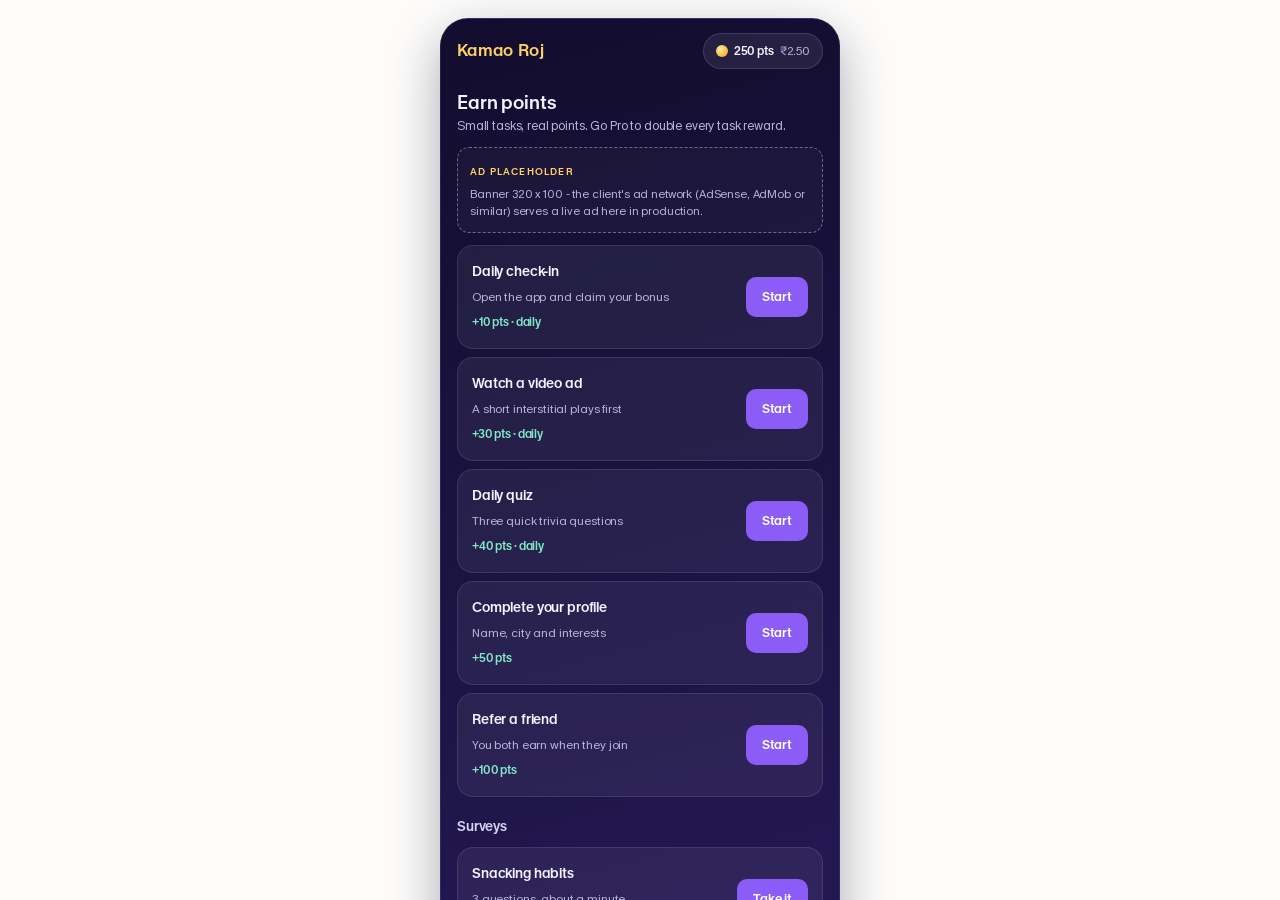
<file: index.html>
<!doctype html>
<html lang="en">
<head>
<meta charset="utf-8">
<meta name="viewport" content="width=device-width, initial-scale=1">
<title>Kamao Roj</title>
<link rel="stylesheet" href="main.css">
<style>
.file-header, .file-photos, .file-caption, .file-closing,
.file-group:not(:has(.kr-wrap)) { display: none !important; }
.file-group:has(.kr-wrap) > .file-group-heading,
.file-group:has(.kr-wrap) > .file-p { display: none !important; }
.file-group:has(.kr-wrap) { margin: 0 !important; }
main.file-card { padding-top: 10px !important; }
</style>
<script>
window.instinctFile = {
  initialRoute: location.hash ? decodeURIComponent(location.hash.slice(1)) : '/',
  route: function (path) {
    try { history.replaceState(null, '', '#' + path); } catch (e) {}
  }
};
</script>
</head>
<body>
<div id="root"></div>
<script src="main.js" defer></script>
</body>
</html>
</file>
<file: main.css>
/* ../../opt/files/kit/design.css */
*,
:after,
:before {
  --tw-border-spacing-x:0;
  --tw-border-spacing-y:0;
  --tw-translate-x:0;
  --tw-translate-y:0;
  --tw-rotate:0;
  --tw-skew-x:0;
  --tw-skew-y:0;
  --tw-scale-x:1;
  --tw-scale-y:1;
  --tw-pan-x: ;
  --tw-pan-y: ;
  --tw-pinch-zoom: ;
  --tw-scroll-snap-strictness:proximity;
  --tw-gradient-from-position: ;
  --tw-gradient-via-position: ;
  --tw-gradient-to-position: ;
  --tw-ordinal: ;
  --tw-slashed-zero: ;
  --tw-numeric-figure: ;
  --tw-numeric-spacing: ;
  --tw-numeric-fraction: ;
  --tw-ring-inset: ;
  --tw-ring-offset-width:0px;
  --tw-ring-offset-color:#fff;
  --tw-ring-color:rgba(59,130,246,.5);
  --tw-ring-offset-shadow:0 0 #0000;
  --tw-ring-shadow:0 0 #0000;
  --tw-shadow:0 0 #0000;
  --tw-shadow-colored:0 0 #0000;
  --tw-blur: ;
  --tw-brightness: ;
  --tw-contrast: ;
  --tw-grayscale: ;
  --tw-hue-rotate: ;
  --tw-invert: ;
  --tw-saturate: ;
  --tw-sepia: ;
  --tw-drop-shadow: ;
  --tw-backdrop-blur: ;
  --tw-backdrop-brightness: ;
  --tw-backdrop-contrast: ;
  --tw-backdrop-grayscale: ;
  --tw-backdrop-hue-rotate: ;
  --tw-backdrop-invert: ;
  --tw-backdrop-opacity: ;
  --tw-backdrop-saturate: ;
  --tw-backdrop-sepia: ;
  --tw-contain-size: ;
  --tw-contain-layout: ;
  --tw-contain-paint: ;
  --tw-contain-style: ;
}
::backdrop {
  --tw-border-spacing-x:0;
  --tw-border-spacing-y:0;
  --tw-translate-x:0;
  --tw-translate-y:0;
  --tw-rotate:0;
  --tw-skew-x:0;
  --tw-skew-y:0;
  --tw-scale-x:1;
  --tw-scale-y:1;
  --tw-pan-x: ;
  --tw-pan-y: ;
  --tw-pinch-zoom: ;
  --tw-scroll-snap-strictness:proximity;
  --tw-gradient-from-position: ;
  --tw-gradient-via-position: ;
  --tw-gradient-to-position: ;
  --tw-ordinal: ;
  --tw-slashed-zero: ;
  --tw-numeric-figure: ;
  --tw-numeric-spacing: ;
  --tw-numeric-fraction: ;
  --tw-ring-inset: ;
  --tw-ring-offset-width:0px;
  --tw-ring-offset-color:#fff;
  --tw-ring-color:rgba(59,130,246,.5);
  --tw-ring-offset-shadow:0 0 #0000;
  --tw-ring-shadow:0 0 #0000;
  --tw-shadow:0 0 #0000;
  --tw-shadow-colored:0 0 #0000;
  --tw-blur: ;
  --tw-brightness: ;
  --tw-contrast: ;
  --tw-grayscale: ;
  --tw-hue-rotate: ;
  --tw-invert: ;
  --tw-saturate: ;
  --tw-sepia: ;
  --tw-drop-shadow: ;
  --tw-backdrop-blur: ;
  --tw-backdrop-brightness: ;
  --tw-backdrop-contrast: ;
  --tw-backdrop-grayscale: ;
  --tw-backdrop-hue-rotate: ;
  --tw-backdrop-invert: ;
  --tw-backdrop-opacity: ;
  --tw-backdrop-saturate: ;
  --tw-backdrop-sepia: ;
  --tw-contain-size: ;
  --tw-contain-layout: ;
  --tw-contain-paint: ;
  --tw-contain-style: ;
}
*,
:after,
:before {
  box-sizing: border-box;
  border: 0 solid #e5e7eb;
}
:after,
:before {
  --tw-content:"";
}
:host,
html {
  line-height: 1.5;
  -webkit-text-size-adjust: 100%;
  -moz-tab-size: 4;
  -o-tab-size: 4;
  tab-size: 4;
  font-family:
    GT America,
    -apple-system,
    BlinkMacSystemFont,
    sans-serif;
  font-feature-settings: normal;
  font-variation-settings: normal;
  -webkit-tap-highlight-color: transparent;
}
body {
  margin: 0;
  line-height: inherit;
}
hr {
  height: 0;
  color: inherit;
  border-top-width: 1px;
}
abbr:where([title]) {
  -webkit-text-decoration: underline dotted;
  text-decoration: underline dotted;
}
h1,
h2,
h3,
h4,
h5,
h6 {
  font-size: inherit;
  font-weight: inherit;
}
a {
  color: inherit;
  text-decoration: inherit;
}
b,
strong {
  font-weight: bolder;
}
code,
kbd,
pre,
samp {
  font-family:
    ui-monospace,
    SFMono-Regular,
    Menlo,
    Monaco,
    Consolas,
    Liberation Mono,
    Courier New,
    monospace;
  font-feature-settings: normal;
  font-variation-settings: normal;
  font-size: 1em;
}
small {
  font-size: 80%;
}
sub,
sup {
  font-size: 75%;
  line-height: 0;
  position: relative;
  vertical-align: baseline;
}
sub {
  bottom: -.25em;
}
sup {
  top: -.5em;
}
table {
  text-indent: 0;
  border-color: inherit;
  border-collapse: collapse;
}
button,
input,
optgroup,
select,
textarea {
  font-family: inherit;
  font-feature-settings: inherit;
  font-variation-settings: inherit;
  font-size: 100%;
  font-weight: inherit;
  line-height: inherit;
  letter-spacing: inherit;
  color: inherit;
  margin: 0;
  padding: 0;
}
button,
select {
  text-transform: none;
}
button,
input:where([type=button]),
input:where([type=reset]),
input:where([type=submit]) {
  -webkit-appearance: button;
  background-color: transparent;
  background-image: none;
}
:-moz-focusring {
  outline: auto;
}
:-moz-ui-invalid {
  box-shadow: none;
}
progress {
  vertical-align: baseline;
}
::-webkit-inner-spin-button,
::-webkit-outer-spin-button {
  height: auto;
}
[type=search] {
  -webkit-appearance: textfield;
  outline-offset: -2px;
}
::-webkit-search-decoration {
  -webkit-appearance: none;
}
::-webkit-file-upload-button {
  -webkit-appearance: button;
  font: inherit;
}
summary {
  display: list-item;
}
blockquote,
dd,
dl,
figure,
h1,
h2,
h3,
h4,
h5,
h6,
hr,
p,
pre {
  margin: 0;
}
fieldset {
  margin: 0;
}
fieldset,
legend {
  padding: 0;
}
menu,
ol,
ul {
  list-style: none;
  margin: 0;
  padding: 0;
}
dialog {
  padding: 0;
}
textarea {
  resize: vertical;
}
input::-moz-placeholder,
textarea::-moz-placeholder {
  opacity: 1;
  color: #9ca3af;
}
input::placeholder,
textarea::placeholder {
  opacity: 1;
  color: #9ca3af;
}
[role=button],
button {
  cursor: pointer;
}
:disabled {
  cursor: default;
}
audio,
canvas,
embed,
iframe,
img,
object,
svg,
video {
  display: block;
  vertical-align: middle;
}
img,
video {
  max-width: 100%;
  height: auto;
}
[hidden]:where(:not([hidden=until-found])) {
  display: none;
}
.font-text {
  font-variant-numeric: proportional-nums;
}
:root {
  --text-primary:#101113;
  --text-secondary:rgba(16,17,19,.6);
  --text-tertiary:rgba(16,17,19,.35);
  --text-placeholder:rgba(16,17,19,.25);
  --background:30 33.3% 98.82%;
  --background-2:#faf9f7;
  --background-3:#f6f5f3;
  --foreground:220 9% 7%;
  --card:0 0% 100%;
  --card-foreground:220 9% 7%;
  --popover:0 0% 100%;
  --popover-foreground:220 9% 7%;
  --primary:220 9% 7%;
  --primary-foreground:0 0% 100%;
  --secondary:220 14% 96%;
  --secondary-foreground:220 9% 7%;
  --muted:220 14% 96%;
  --muted-foreground:220 9% 46%;
  --accent:217 91% 60%;
  --accent-foreground:0 0% 100%;
  --destructive:0 84% 60%;
  --destructive-foreground:0 0% 100%;
  --border:220 13% 91%;
  --input:220 13% 91%;
  --ring:217 91% 60%;
  --radius:0.375rem;
  --hover:rgba(16,17,19,.05);
  --active:rgba(16,17,19,.1);
  --selected:rgba(16,17,19,.05);
  --badge:rgba(16,17,19,.05);
  --loading:rgba(16,17,19,.05);
}
* {
  border-color: hsl(var(--border));
}
body,
html {
  position: fixed;
  width: 100%;
  height: 100%;
  overflow: hidden;
  overscroll-behavior: none;
  scroll-behavior: auto;
}
#root {
  position: fixed;
  top: 0;
  left: 0;
  right: 0;
  height: var(--app-height,100%);
  overflow-x: hidden;
  overflow-y: auto;
}
body {
  background-color: hsl(var(--background));
  color: var(--text-primary);
  font-family:
    GT America,
    -apple-system,
    BlinkMacSystemFont,
    system-ui,
    sans-serif;
  -webkit-font-smoothing: antialiased;
  -moz-osx-font-smoothing: grayscale;
  font-feature-settings: "cv11", "ss01";
  letter-spacing: -.011em;
}
.container {
  width: 100%;
}
@media (min-width: 640px) {
  .container {
    max-width: 640px;
  }
}
@media (min-width: 768px) {
  .container {
    max-width: 768px;
  }
}
@media (min-width: 1024px) {
  .container {
    max-width: 1024px;
  }
}
@media (min-width: 1280px) {
  .container {
    max-width: 1280px;
  }
}
@media (min-width: 1536px) {
  .container {
    max-width: 1536px;
  }
}
.m-px {
  margin: 1px;
}
.box-border {
  box-sizing: border-box;
}
.flex {
  display: flex;
}
.inline-flex {
  display: inline-flex;
}
.h-10 {
  height: 2.5rem;
}
.h-11 {
  height: 2.75rem;
}
.h-8 {
  height: 2rem;
}
.h-9 {
  height: 2.25rem;
}
.h-\[var\(--ds-control\)\] {
  height: var(--ds-control);
}
.h-\[var\(--ds-control-compact\)\] {
  height: var(--ds-control-compact);
}
.w-8 {
  width: 2rem;
}
.w-9 {
  width: 2.25rem;
}
.w-\[calc\(100\%-2px\)\] {
  width: calc(100% - 2px);
}
.flex-none {
  flex: none;
}
.cursor-pointer {
  cursor: pointer;
}
.select-none {
  -webkit-user-select: none;
  -moz-user-select: none;
  user-select: none;
}
.items-center {
  align-items: center;
}
.justify-center {
  justify-content: center;
}
.gap-2 {
  gap: .5rem;
}
.overflow-hidden {
  overflow: hidden;
}
.whitespace-nowrap {
  white-space: nowrap;
}
.rounded {
  border-radius: .25rem;
}
.rounded-\[2px\] {
  border-radius: 2px;
}
.rounded-\[var\(--ds-radius\)\] {
  border-radius: var(--ds-radius);
}
.rounded-\[var\(--ds-radius-compact\)\] {
  border-radius: var(--ds-radius-compact);
}
.rounded-full {
  border-radius: 9999px;
}
.rounded-lg {
  border-radius: var(--radius);
}
.border {
  border-width: 1px;
}
.border-0 {
  border-width: 0;
}
.border-border {
  border-color: hsl(var(--border));
}
.border-destructive\/40 {
  border-color: hsl(var(--destructive)/.4);
}
.border-ds-foreground1 {
  border-color: var(--ds-foreground-1);
}
.border-transparent {
  border-color: transparent;
}
.bg-card {
  background-color: hsl(var(--card));
}
.bg-destructive\/10 {
  background-color: hsl(var(--destructive)/.1);
}
.bg-ds-background1 {
  background-color: var(--ds-background-1);
}
.bg-ds-dangerWash {
  background-color: var(--ds-danger-wash);
}
.bg-ds-foreground1 {
  background-color: var(--ds-foreground-1);
}
.bg-ds-successWash {
  background-color: var(--ds-success-wash);
}
.bg-foreground {
  background-color: hsl(var(--foreground));
}
.bg-red-600 {
  --tw-bg-opacity:1;
  background-color: rgb(220 38 38/var(--tw-bg-opacity,1));
}
.bg-secondary {
  background-color: hsl(var(--secondary));
}
.bg-transparent {
  background-color: transparent;
}
.p-0 {
  padding: 0;
}
.p-2 {
  padding: .5rem;
}
.px-2\.5 {
  padding-left: .625rem;
  padding-right: .625rem;
}
.px-3 {
  padding-left: .75rem;
  padding-right: .75rem;
}
.px-3\.5 {
  padding-left: .875rem;
  padding-right: .875rem;
}
.px-4 {
  padding-left: 1rem;
  padding-right: 1rem;
}
.px-6 {
  padding-left: 1.5rem;
  padding-right: 1.5rem;
}
.py-2 {
  padding-top: .5rem;
  padding-bottom: .5rem;
}
.font-text {
  font-family:
    KMR Melange Grotesk,
    -apple-system,
    Helvetica Neue,
    Arial,
    sans-serif;
}
.text-sizeBody {
  font-size: .875rem;
}
.text-sizeSm {
  font-size: .75rem;
}
.text-sm {
  font-size: .8125rem;
  line-height: 1.5;
}
.text-xs {
  font-size: .75rem;
  line-height: 1.5;
}
.font-\[350\] {
  font-weight: 350;
}
.font-medium {
  font-weight: 500;
}
.font-normal {
  font-weight: 400;
}
.font-semibold {
  font-weight: 600;
}
.leading-none {
  line-height: 1;
}
.text-background {
  color: hsl(var(--background));
}
.text-card-foreground {
  color: hsl(var(--card-foreground));
}
.text-destructive {
  color: hsl(var(--destructive));
}
.text-ds-danger {
  color: var(--ds-danger);
}
.text-ds-foreground1 {
  color: var(--ds-foreground-1);
}
.text-ds-ink {
  color: var(--ds-ink);
}
.text-ds-onPrimary {
  color: var(--ds-on-primary);
}
.text-ds-success {
  color: var(--ds-success);
}
.text-textPrimary {
  color: var(--text-primary);
}
.text-textSecondary {
  color: var(--text-secondary);
}
.text-white {
  --tw-text-opacity:1;
  color: rgb(255 255 255/var(--tw-text-opacity,1));
}
.underline {
  text-decoration-line: underline;
}
.underline-offset-4 {
  text-underline-offset: 4px;
}
.shadow-\[0_0_0_1px_var\(--ds-hairline\)\] {
  --tw-shadow:0 0 0 1px var(--ds-hairline);
  --tw-shadow-colored:0 0 0 1px var(--tw-shadow-color);
}
.shadow-\[0_0_0_1px_var\(--ds-hairline\)\],
.shadow-sm {
  box-shadow:
    var(--tw-ring-offset-shadow,0 0 #0000),
    var(--tw-ring-shadow,0 0 #0000),
    var(--tw-shadow);
}
.shadow-sm {
  --tw-shadow:0 1px 2px 0 rgba(0,0,0,.05);
  --tw-shadow-colored:0 1px 2px 0 var(--tw-shadow-color);
}
.outline {
  outline-style: solid;
}
.ring {
  --tw-ring-offset-shadow:var(--tw-ring-inset) 0 0 0 var(--tw-ring-offset-width) var(--tw-ring-offset-color);
  --tw-ring-shadow:var(--tw-ring-inset) 0 0 0 calc(3px + var(--tw-ring-offset-width)) var(--tw-ring-color);
  box-shadow:
    var(--tw-ring-offset-shadow),
    var(--tw-ring-shadow),
    var(--tw-shadow,0 0 #0000);
}
.transition-\[background-color\,border-color\,color\,transform\] {
  transition-property:
    background-color,
    border-color,
    color,
    transform;
  transition-timing-function: cubic-bezier(.4, 0, .2, 1);
  transition-duration: .15s;
}
.transition-\[background-color\,color\,transform\] {
  transition-property:
    background-color,
    color,
    transform;
  transition-timing-function: cubic-bezier(.4, 0, .2, 1);
  transition-duration: .15s;
}
.transition-all {
  transition-property: all;
  transition-timing-function: cubic-bezier(.4, 0, .2, 1);
  transition-duration: .15s;
}
@keyframes enter {
  0% {
    opacity: var(--tw-enter-opacity,1);
    transform: translate3d(var(--tw-enter-translate-x,0), var(--tw-enter-translate-y,0), 0) scale3d(var(--tw-enter-scale,1), var(--tw-enter-scale,1), var(--tw-enter-scale,1)) rotate(var(--tw-enter-rotate,0));
  }
}
@keyframes exit {
  to {
    opacity: var(--tw-exit-opacity,1);
    transform: translate3d(var(--tw-exit-translate-x,0), var(--tw-exit-translate-y,0), 0) scale3d(var(--tw-exit-scale,1), var(--tw-exit-scale,1), var(--tw-exit-scale,1)) rotate(var(--tw-exit-rotate,0));
  }
}
.running {
  animation-play-state: running;
}
.\[text-decoration-skip-ink\:none\] {
  -webkit-text-decoration-skip-ink: none;
  text-decoration-skip-ink: none;
}
.\[text-decoration-thickness\:from-font\] {
  text-decoration-thickness: from-font;
}
.\[text-underline-position\:from-font\] {
  text-underline-position: from-font;
}
.\[transition-duration\:120ms\] {
  transition-duration: .12s;
}
.draggable-region {
  display: none;
}
@font-face {
  font-family: GT America;
  src: url("assets/2L3TNOC4.woff2") format("woff2");
  font-weight: 400;
  font-style: normal;
  font-display: swap;
}
@font-face {
  font-family: GT America;
  src: url("assets/GWBPHQBQ.woff2") format("woff2");
  font-weight: 500;
  font-style: normal;
  font-display: swap;
}
@font-face {
  font-family: GT America;
  src: url("assets/6HBTCF3E.woff2") format("woff2");
  font-weight: 700;
  font-style: normal;
  font-display: swap;
}
@font-face {
  font-family: Season Mix;
  src: url("assets/7UAGB34N.woff2") format("woff2");
  font-weight: 400;
  font-style: normal;
  font-display: swap;
  font-feature-settings: "ss03", "ss06";
}
@font-face {
  font-family: Season Mix;
  src: url("assets/ZITNQAWX.woff2") format("woff2");
  font-weight: 500;
  font-style: normal;
  font-display: swap;
  font-feature-settings: "ss03", "ss06";
}
@font-face {
  font-family: Aime;
  src: url("assets/RK4X2PXO.woff2") format("woff2");
  font-weight: 300;
  font-style: normal;
  font-display: swap;
}
@font-face {
  font-family: Aime;
  src: url("assets/E34RMFMI.woff2") format("woff2");
  font-weight: 700;
  font-style: normal;
  font-display: swap;
}
@font-face {
  font-family: Aime;
  src: url("assets/DCUCO6EG.woff2") format("woff2");
  font-weight: 800;
  font-style: normal;
  font-display: swap;
}
@font-face {
  font-family: KMR Melange Grotesk;
  src: url("assets/WM77GZQE.ttf") format("truetype");
  font-weight: 350;
  font-style: normal;
  font-display: swap;
  font-feature-settings: "pnum";
}
@font-face {
  font-family: KMR Melange Grotesk;
  src: url("assets/EDUFJISK.woff2") format("woff2");
  font-weight: 400;
  font-style: normal;
  font-display: swap;
  font-feature-settings: "pnum";
}
@font-face {
  font-family: KMR Melange Grotesk;
  src: url("assets/ESVYJHOG.woff2") format("woff2");
  font-weight: 500;
  font-style: normal;
  font-display: swap;
  font-feature-settings: "pnum";
}
@font-face {
  font-family: KMR Melange Grotesk;
  src: url("assets/PQNVRRKH.otf") format("opentype");
  font-weight: 600;
  font-style: normal;
  font-display: swap;
  font-feature-settings: "pnum";
}
:root {
  --ds-terracotta:#c95f5b;
  --ds-orange:#e36d42;
  --ds-ochre:#d8b76a;
  --ds-olive:#a8af6d;
  --ds-seafoam:#7f9c7d;
  --ds-mint:#c0e1dc;
  --ds-blue:#5c76ad;
  --ds-indigo:#706f9c;
  --ds-purple:#987fa0;
  --ds-salmon:#d99091;
  --ds-pink:#fac7c2;
  --ds-background-1:#fff;
  --ds-background-2:#fdfcfb;
  --ds-background-3:#dacbc0;
  --ds-foreground-1:#4d3533;
  --ds-foreground-2:rgba(77,53,51,.7);
  --ds-foreground-3:rgba(77,53,51,.5);
  --ds-foreground-4:rgba(77,53,51,.2);
  --ds-foreground-5:rgba(77,53,51,.05);
  --ds-border:var(--ds-foreground-4);
  --ds-hairline:rgba(77,53,51,.1);
  --ds-muted:#f6f2ef;
  --ds-primary:var(--ds-foreground-1);
  --ds-on-primary:#fdfcfb;
  --ds-success:#73a89a;
  --ds-success-wash:rgba(115,168,154,.1);
  --ds-danger:#ed313e;
  --ds-danger-wash:rgba(237,49,62,.1);
  --ds-radius:12px;
  --ds-radius-compact:8px;
  --ds-control:44px;
  --ds-control-compact:32px;
  --ds-fg1:var(--ds-foreground-1);
  --ds-fg2:var(--ds-foreground-2);
  --ds-fg3:var(--ds-foreground-3);
  --ds-fg4:var(--ds-foreground-4);
  --ds-fg5:var(--ds-foreground-5);
  --ds-bg1:var(--ds-background-1);
  --ds-bg2:var(--ds-background-2);
  --ds-bg3:var(--ds-background-3);
  --ds-white:var(--ds-background-1);
  --ds-page:var(--ds-background-2);
  --ds-raised:var(--ds-muted);
  --ds-ink:var(--ds-foreground-1);
  --ds-ink-2:var(--ds-foreground-2);
  --ds-ink-3:var(--ds-foreground-3);
  --ds-ink-4:var(--ds-foreground-4);
  --ds-teal:var(--ds-success);
  --ds-red:var(--ds-danger);
  --ds-red-border:var(--ds-danger);
  --ds-hover:var(--ds-foreground-5);
  --ds-hover-strong:color-mix(in srgb,#4d3533 10%,transparent);
  --ds-hover-red:color-mix(in srgb,#ed313e 5%,transparent);
  --ds-scrim:rgba(77,53,51,.4);
  --ds-shadow-control:0 1px 2px color-mix(in srgb,#251f21 5%,transparent);
  --ds-ring:0 0 0 1px rgba(77,53,51,.05);
  --ds-elevation-0:0 1px 2px rgba(77,53,51,.05);
  --ds-elevation-1:0 2px 5px rgba(77,53,51,.075),0 9px 10px rgba(77,53,51,.064),0 21px 13px rgba(77,53,51,.038),0 38px 16px rgba(77,53,51,.011),0 59px 16px rgba(77,53,51,0);
  --ds-elevation-2:var(--ds-ring),0 6px 12px rgba(77,53,51,.1),0 22px 23px rgba(77,53,51,.085),0 50px 31px rgba(77,53,51,.05),0 88px 37px rgba(77,53,51,.015),0 138px 38px rgba(77,53,51,0);
  --ds-elevation-3:0 11px 24px rgba(77,53,51,.13),0 44px 45px rgba(77,53,51,.111),0 99px 62px rgba(77,53,51,.065),0 176px 73px rgba(77,53,51,.019),0 275px 77px rgba(77,53,51,0);
  --ds-lift:var(--ds-elevation-0);
  --ds-shadow-modal:var(--ds-elevation-3);
  --ds-font-display:"Aime",Georgia,serif;
  --ds-font-text:"KMR Melange Grotesk",-apple-system,"Helvetica Neue",Arial,sans-serif;
}
.font-serif {
  font-feature-settings: "ss03", "ss06";
}
@keyframes fade-in-up {
  0% {
    opacity: 0;
    transform: translateY(10px);
  }
  to {
    opacity: 1;
    transform: translateY(0);
  }
}
@keyframes fade-in-scale {
  0% {
    opacity: 0;
    transform: scale(.95);
  }
  to {
    opacity: 1;
    transform: scale(1);
  }
}
@keyframes page-enter {
  0% {
    opacity: 0;
    transform: translateY(8px);
  }
  to {
    opacity: 1;
    transform: translateY(0);
  }
}
.ds-tooltip[data-flash],
.ds-tooltip[data-state=delayed-open] {
  transform-origin: var(--radix-tooltip-content-transform-origin);
  animation: ds-tooltip-pop .5s linear(0, .092, .296, .528, .736, .897, 1.004, 1.063, 1.085, 1.084, 1.068, 1.049, 1.029, 1.014, 1.003, .996, .993, .993, .993, .995, .997, .998, .999, 1), ds-tooltip-fade .12s linear;
}
@keyframes ds-tooltip-pop {
  0% {
    scale: .6;
  }
}
@keyframes ds-tooltip-fade {
  0% {
    opacity: 0;
  }
}
@keyframes otp-caret-blink {
  0%, 49% {
    opacity: 1;
  }
  50%, to {
    opacity: 0;
  }
}
.scrollbar-hide {
  -ms-overflow-style: none;
  scrollbar-width: none;
}
.scrollbar-hide::-webkit-scrollbar {
  display: none;
}
.scrollbar-subtle {
  scrollbar-width: thin;
  scrollbar-color: hsl(var(--border)) transparent;
  scrollbar-gutter: stable;
}
.scrollbar-subtle::-webkit-scrollbar {
  width: 8px;
  height: 8px;
}
.scrollbar-subtle::-webkit-scrollbar-track {
  background: transparent;
}
.scrollbar-subtle::-webkit-scrollbar-thumb {
  background: hsl(var(--border));
  border-radius: 9999px;
  border: 2px solid transparent;
  background-clip: padding-box;
}
.dark .bg-white {
  background-color: hsl(var(--card));
}
.dark .bg-white\/20 {
  background-color: hsl(var(--card)/.2);
}
.dark .bg-gray-100,
.dark .bg-gray-50 {
  background-color: hsl(var(--muted));
}
.dark .bg-gray-200 {
  background-color: hsl(var(--muted)/.85);
}
.dark .bg-gray-800,
.dark .bg-gray-900 {
  background-color: hsl(var(--background));
}
.dark .text-black {
  color: hsl(var(--foreground));
}
.dark .text-black\/80 {
  color: hsl(var(--foreground)/.8);
}
.dark .text-black\/70 {
  color: hsl(var(--foreground)/.7);
}
.dark .text-black\/40,
.dark .text-black\/50,
.dark .text-black\/60 {
  color: hsl(var(--muted-foreground));
}
.dark .text-black\/15,
.dark .text-black\/20,
.dark .text-black\/25,
.dark .text-black\/30 {
  color: hsl(var(--muted-foreground)/.85);
}
.dark .border-black,
.dark .border-black\/10,
.dark .border-black\/15,
.dark .border-black\/20,
.dark .border-black\/25,
.dark .border-black\/30,
.dark .border-black\/40,
.dark .border-black\/5,
.dark .border-black\/50,
.dark .border-gray-100,
.dark .border-gray-200,
.dark .border-gray-300 {
  border-color: hsl(var(--border));
}
.dark .bg-black {
  background-color: hsl(var(--foreground));
}
.dark .bg-black\/5 {
  background-color: hsl(var(--foreground)/.08);
}
.dark .bg-black\/10 {
  background-color: hsl(var(--foreground)/.12);
}
.dark .bg-black\/20 {
  background-color: hsl(var(--foreground)/.18);
}
.dark .bg-black\/25 {
  background-color: hsl(var(--foreground)/.22);
}
.dark .hover\:bg-gray-100:hover,
.dark .hover\:bg-gray-50:hover {
  background-color: hsl(var(--muted));
}
.dark .hover\:bg-gray-200:hover {
  background-color: hsl(var(--muted)/.85);
}
.dark .hover\:bg-white:hover {
  background-color: hsl(var(--card));
}
.dark .hover\:border-black\/20:hover,
.dark .hover\:border-gray-300:hover {
  border-color: hsl(var(--border));
}
.dark .hover\:text-black:hover {
  color: hsl(var(--foreground));
}
@font-face {
  font-family: Aime;
  src: url("assets/KZYIEKM3.woff2") format("woff2");
  font-weight: 400;
  font-style: normal;
  font-display: swap;
}
.ds-top-fade:before {
  content: "";
  position: absolute;
  inset: -32px calc(50% - 50vw - 32px) auto;
  z-index: -1;
  height: calc(100% + 56px);
  pointer-events: none;
  background:
    linear-gradient(
      to bottom,
      var(--ds-background-2) calc(100% - 24px),
      color-mix(in srgb, var(--ds-background-2) 60%, transparent) calc(100% - 12px),
      transparent 100%);
}
html.ds-sheet-frame,
html.ds-sheet-frame body {
  position: fixed;
  width: 100%;
  overflow: hidden;
  overscroll-behavior: none;
}
.hover\:bg-destructive\/20:hover {
  background-color: hsl(var(--destructive)/.2);
}
.hover\:bg-destructive\/5:hover {
  background-color: hsl(var(--destructive)/.05);
}
.hover\:bg-ds-hover:hover {
  background-color: var(--ds-hover);
}
.hover\:bg-foreground\/90:hover {
  background-color: hsl(var(--foreground)/.9);
}
.hover\:bg-muted:hover {
  background-color: hsl(var(--muted));
}
.hover\:bg-red-700:hover {
  --tw-bg-opacity:1;
  background-color: rgb(185 28 28/var(--tw-bg-opacity,1));
}
.hover\:bg-secondary\/80:hover {
  background-color: hsl(var(--secondary)/.8);
}
.hover\:text-textPrimary:hover {
  color: var(--text-primary);
}
.hover\:underline:hover {
  text-decoration-line: underline;
}
.hover\:opacity-70:hover {
  opacity: .7;
}
.focus-visible\:outline-none:focus-visible {
  outline: 2px solid transparent;
  outline-offset: 2px;
}
.focus-visible\:ring-2:focus-visible {
  --tw-ring-offset-shadow:var(--tw-ring-inset) 0 0 0 var(--tw-ring-offset-width) var(--tw-ring-offset-color);
  --tw-ring-shadow:var(--tw-ring-inset) 0 0 0 calc(2px + var(--tw-ring-offset-width)) var(--tw-ring-color);
  box-shadow:
    var(--tw-ring-offset-shadow),
    var(--tw-ring-shadow),
    var(--tw-shadow,0 0 #0000);
}
.focus-visible\:ring-ds-foreground4:focus-visible {
  --tw-ring-color:var(--ds-foreground-4);
}
.focus-visible\:ring-ds-ink4:focus-visible {
  --tw-ring-color:var(--ds-ink-4);
}
.focus-visible\:ring-ring\/40:focus-visible {
  --tw-ring-color:hsl(var(--ring)/0.4);
}
.focus-visible\:ring-offset-2:focus-visible {
  --tw-ring-offset-width:2px;
}
.active\:bg-ds-hoverStrong:active {
  background-color: var(--ds-hover-strong);
}
.disabled\:pointer-events-none:disabled {
  pointer-events: none;
}
.disabled\:cursor-default:disabled {
  cursor: default;
}
.disabled\:border-transparent:disabled {
  border-color: transparent;
}
.disabled\:bg-ds-background2:disabled {
  background-color: var(--ds-background-2);
}
.disabled\:bg-ds-muted:disabled {
  background-color: var(--ds-muted);
}
.disabled\:bg-transparent:disabled {
  background-color: transparent;
}
.disabled\:font-medium:disabled {
  font-weight: 500;
}
.disabled\:text-ds-foreground4:disabled {
  color: var(--ds-foreground-4);
}
.disabled\:text-ds-ink4:disabled {
  color: var(--ds-ink-4);
}
.disabled\:opacity-50:disabled {
  opacity: .5;
}
.disabled\:shadow-\[0_0_0_1px_var\(--ds-hairline\)\]:disabled {
  --tw-shadow:0 0 0 1px var(--ds-hairline);
  --tw-shadow-colored:0 0 0 1px var(--tw-shadow-color);
  box-shadow:
    var(--tw-ring-offset-shadow,0 0 #0000),
    var(--tw-ring-shadow,0 0 #0000),
    var(--tw-shadow);
}
.disabled\:shadow-none:disabled {
  --tw-shadow:0 0 #0000;
  --tw-shadow-colored:0 0 #0000;
  box-shadow:
    var(--tw-ring-offset-shadow,0 0 #0000),
    var(--tw-ring-shadow,0 0 #0000),
    var(--tw-shadow);
}
.\[\&_svg\]\:pointer-events-none svg {
  pointer-events: none;
}
.\[\&_svg\]\:size-4 svg {
  width: 1rem;
  height: 1rem;
}
.\[\&_svg\]\:h-4 svg {
  height: 1rem;
}
.\[\&_svg\]\:w-4 svg {
  width: 1rem;
}
.\[\&_svg\]\:shrink-0 svg {
  flex-shrink: 0;
}
:is(p, span, li, label) > .\[\:is\(p\,span\,li\,label\)\>\&\]\:text-inherit {
  color: inherit;
}
:is(p, span, li, label) > .\[\:is\(p\,span\,li\,label\)\>\&\]\:\[font\:inherit\] {
  font: inherit;
}
@media (prefers-reduced-motion: no-preference) {
  [data-app-motion] .\[\[data-app-motion\]_\&\]\:motion-safe\:enabled\:active\:scale-\[0\.94\]:active:enabled {
    --tw-scale-x:0.94;
    --tw-scale-y:0.94;
    transform: translate(var(--tw-translate-x), var(--tw-translate-y)) rotate(var(--tw-rotate)) skewX(var(--tw-skew-x)) skewY(var(--tw-skew-y)) scaleX(var(--tw-scale-x)) scaleY(var(--tw-scale-y));
  }
  [data-app-motion] .\[\[data-app-motion\]_\&\]\:motion-safe\:enabled\:active\:scale-\[0\.98\]:active:enabled {
    --tw-scale-x:0.98;
    --tw-scale-y:0.98;
    transform: translate(var(--tw-translate-x), var(--tw-translate-y)) rotate(var(--tw-rotate)) skewX(var(--tw-skew-x)) skewY(var(--tw-skew-y)) scaleX(var(--tw-scale-x)) scaleY(var(--tw-scale-y));
  }
}

/* ../../opt/files/kit/library.css */
:root {
  --file-font-scripts:
    "Noto Sans Hebrew",
    "Noto Sans Arabic",
    "Noto Naskh Arabic",
    "Noto Sans Devanagari",
    "Noto Sans Tamil",
    "Noto Color Emoji";
  --file-font-text: var(--ds-font-text), var(--file-font-scripts);
  --file-font-display: var(--ds-font-display), var(--file-font-scripts);
  --file-shadow: 0 1px 2px rgb(37 31 33 / 6%), 0 6px 18px rgb(37 31 33 / 5%);
  --file-pad-x: 24px;
  --file-col: 200px;
  --file-product-col: 300px;
  --file-text: 14px;
  --file-small: 12px;
  --file-button-roll: 320ms;
  --file-low-stock: #d59b53;
  --file-photo-max-height: 600px;
  --file-strip-height: min(320px, 48vw);
  --file-tracking: 1;
  --file-label-col: min(var(--file-col), 38%);
}
.file-ground {
  box-sizing: border-box;
  min-height: 100%;
  padding: 24px 16px;
  background: var(--ds-raised);
  color: var(--ds-ink);
  font-family: var(--file-font-text);
  font-size: var(--file-text);
  font-weight: 350;
  line-height: 24px;
  letter-spacing: calc(-0.01em * var(--file-tracking));
  -webkit-font-smoothing: antialiased;
}
.file-card {
  box-sizing: border-box;
  width: 100%;
  max-width: 1040px;
  margin: 0 auto;
  padding: 24px var(--file-pad-x);
  background: var(--ds-page);
  color: var(--ds-ink);
  display: flex;
  flex-direction: column;
  gap: 48px;
  font-family: var(--file-font-text);
  font-size: var(--file-text);
  font-weight: 350;
  line-height: 24px;
  letter-spacing: calc(-0.01em * var(--file-tracking));
  overflow-wrap: break-word;
}
.file-card[data-width=phone] {
  max-width: 390px;
}
.file-ground .file-card {
  border-radius: 24px;
  box-shadow: var(--file-shadow);
}
.file-card > * {
  min-width: 0;
}
:where(.file-card) a {
  color: var(--ds-ink);
}
.file-card :focus-visible {
  outline: 2px solid var(--ds-ink);
  outline-offset: 2px;
}
.file-strong {
  font-weight: 600;
}
.file-secondary {
  color: var(--ds-ink-2);
}
.file-known {
  color: var(--ds-teal);
  font-weight: 600;
}
.file-unavailable {
  color: var(--ds-ink-4);
  text-decoration: line-through;
}
.file-visually-hidden {
  position: absolute;
  width: 1px;
  height: 1px;
  margin: -1px;
  padding: 0;
  overflow: hidden;
  clip: rect(0 0 0 0);
  white-space: nowrap;
  border: 0;
}
[data-live-enter] {
  animation: file-live-enter 360ms cubic-bezier(0.2, 0.7, 0.2, 1) var(--file-live-enter-delay, 0ms) both;
}
@keyframes file-live-enter {
  from {
    opacity: 0;
    transform: translateY(10px);
  }
}
@media (prefers-reduced-motion: reduce) {
  [data-live-enter] {
    animation: none;
  }
}
[data-live-marks] {
  position: absolute;
  top: 0;
  left: 0;
  width: 0;
  height: 0;
  pointer-events: none;
}
[data-live-drawn] {
  position: absolute;
  overflow: visible;
  pointer-events: none;
  mix-blend-mode: multiply;
  opacity: 0;
}
[data-live-drawn][data-phase=shown] {
  opacity: 1;
}
[data-live-drawn][data-phase=leaving] {
  transition: opacity var(--file-live-mark-fade) ease;
}
[data-live-drawn=stroke] {
  fill: var(--ds-background-3);
  clip-path: inset(0 100% 0 0);
}
[data-live-drawn=stroke][data-rtl] {
  clip-path: inset(0 0 0 100%);
}
[data-live-drawn=stroke][data-phase] {
  clip-path: inset(0 0% 0 0%);
}
[data-live-drawn=stroke][data-phase=shown] {
  transition: clip-path var(--file-live-mark-ms) cubic-bezier(0.33, 1, 0.68, 1) var(--file-live-mark-wait);
}
[data-live-drawn=loop] path {
  fill: none;
  stroke: var(--ds-background-3);
  stroke-width: 6px;
  stroke-linecap: round;
  stroke-linejoin: round;
  stroke-dasharray: 1 2;
  stroke-dashoffset: 1;
}
[data-live-drawn=loop][data-phase] path {
  stroke-dashoffset: 0;
}
[data-live-drawn=loop][data-phase=shown] path {
  transition: stroke-dashoffset var(--file-live-mark-ms) cubic-bezier(0.4, 0, 0.2, 1);
}
@media (prefers-reduced-motion: reduce) {
  [data-live-drawn][data-phase],
  [data-live-drawn][data-phase] path {
    transition: none;
  }
}
.file-header {
  display: flex;
  flex-direction: column;
  gap: 24px;
}
.file-title {
  margin: 0;
  font-family: var(--file-font-display);
  font-weight: 400;
  font-size: 28px;
  line-height: 1.1;
  letter-spacing: calc(-0.025em * var(--file-tracking));
  text-wrap: balance;
}
.file-fact {
  margin: 0;
  color: var(--ds-ink-2);
  font-weight: 400;
}
.file-fact.is-known {
  color: var(--ds-teal);
  font-weight: 600;
}
.file-intro {
  margin: 12px 0 0;
  line-height: 24px;
  text-wrap: pretty;
}
.file-group {
  display: flex;
  flex-direction: column;
  gap: 24px;
}
.file-group-label {
  margin: 0;
  font: inherit;
  color: var(--ds-ink-2);
}
.file-group-head {
  display: flex;
  flex-direction: column;
  gap: 4px;
  margin: 0;
}
.file-group-heading {
  margin: 0;
  font-family: var(--file-font-display);
  font-weight: 400;
  font-size: 21px;
  line-height: 1.1;
  letter-spacing: calc(-0.025em * var(--file-tracking));
}
.file-rows {
  display: flex;
  flex-direction: column;
  margin: 0;
  padding: 0;
  list-style: none;
}
.file-rows.is-numbered {
  counter-reset: file-row;
}
.file-rows.is-numbered .file-row {
  counter-increment: file-row;
}
.file-row-slot.is-counted::before {
  content: counter(file-row);
}
.file-row {
  display: flex;
  align-items: flex-start;
  gap: 16px;
  padding: 12px 0;
  border-bottom: 1px solid var(--ds-hairline);
}
.file-row:last-child {
  border-bottom: 0;
}
.file-row-slot {
  position: relative;
  flex: none;
  width: 40px;
  height: 40px;
  border-radius: 3px;
  background: var(--ds-raised);
  overflow: hidden;
}
.file-list {
  --file-list-motion: 320ms cubic-bezier(0.32, 0.72, 0, 1);
  --file-list-open-max: min(480px, 70vh);
  display: flex;
  flex-direction: column;
  margin: 0;
  padding: 0;
  list-style: none;
  line-height: 22px;
}
.file-list-row {
  position: relative;
  transition: transform var(--file-list-motion), margin var(--file-list-motion);
}
.file-list-row + .file-list-row::before {
  content: "";
  position: absolute;
  inset: 0 0 auto;
  height: 1px;
  background: var(--ds-hairline);
  pointer-events: none;
  transition: opacity var(--file-list-motion);
}
.file-list-row[data-quiet-line]::before {
  opacity: 0;
}
.file-list-row[data-above] {
  transform: translateY(-16px);
}
.file-list-row[data-lifted] {
  margin-bottom: 16px;
}
.file-list-pillow {
  position: absolute;
  inset: -4px -16px 0;
  border-radius: 16px;
  background: var(--ds-white);
  box-shadow: var(--file-shadow);
  opacity: 0;
  transform: scale(0.97);
  pointer-events: none;
  transition: opacity var(--file-list-motion), transform var(--file-list-motion);
}
[data-lifted] > .file-list-pillow {
  opacity: 1;
  transform: none;
  pointer-events: auto;
}
.file-list-card,
.file-list-editor {
  position: relative;
}
.file-list-stack {
  position: relative;
  display: grid;
  grid-template-columns: minmax(0, 1fr);
}
.file-list-stack > * {
  grid-area: 1 / 1;
  min-width: 0;
}
.file-list-summary {
  position: relative;
  display: flex;
  align-items: flex-start;
  gap: 12px;
  padding: 12px 0;
}
[data-lifted] .file-list-summary {
  pointer-events: none;
}
.file-list-hit,
.file-list-add,
.file-list-more,
.file-list-menu-item {
  -webkit-tap-highlight-color: transparent;
}
.file-list-hit {
  position: absolute;
  inset: 0;
  width: 100%;
  padding: 0;
  border: 0;
  background: transparent;
  cursor: pointer;
}
.file-list-hit:focus-visible {
  outline: 2px solid var(--ds-ink-4);
  outline-offset: 2px;
  border-radius: 8px;
}
.file-list-text {
  display: flex;
  flex: 1;
  flex-direction: column;
  justify-content: center;
  min-width: 0;
  pointer-events: none;
}
.file-list-summary[data-card] .file-list-text {
  min-height: 44px;
}
.file-list-title {
  font-weight: 600;
  color: var(--ds-ink);
  overflow-wrap: anywhere;
}
.file-list-sub {
  color: var(--ds-ink-2);
  overflow-wrap: anywhere;
}
.file-list-sub[data-note] {
  color: var(--ds-ink);
}
.file-list-text > * {
  overflow: hidden;
  text-overflow: ellipsis;
  white-space: nowrap;
}
.file-list-thumb {
  flex: none;
  width: 44px;
  height: 44px;
  border-radius: 10px;
  object-fit: cover;
  background: var(--ds-white);
  box-shadow: inset 0 0 0 1px var(--ds-hairline);
  pointer-events: none;
}
.file-list-fades,
.file-list-shows {
  transition: opacity var(--file-list-motion);
}
[data-lifted] .file-list-fades,
.file-list-shows {
  opacity: 0;
}
[data-lifted] .file-list-held,
.file-list-swap {
  visibility: hidden;
}
[data-lifted] .file-list-swap {
  visibility: visible;
}
[data-lifted] .file-list-shows {
  opacity: 1;
}
.file-list-reveal {
  display: grid;
  grid-template-rows: 0fr;
  pointer-events: none;
  transition: grid-template-rows var(--file-list-motion);
}
[data-lifted] .file-list-reveal {
  grid-template-rows: 1fr;
  pointer-events: auto;
}
.file-list-reveal-inner,
.file-list-detail-inner {
  margin-inline: -16px;
  padding-inline: 16px;
  overflow: hidden;
}
.file-list-reveal-inner {
  min-height: 68px;
}
.file-list-details {
  display: flex;
  flex-direction: column;
  padding: 23px 0 16px;
}
.file-list-details[data-two-lines] {
  padding-top: 12px;
}
.file-list-head {
  display: flex;
  align-items: flex-start;
  gap: 8px;
}
.file-list-head > .file-list-title {
  flex: 1;
  min-width: 0;
}
.file-list-head > .file-list-shows:last-child {
  flex: none;
  margin: -5px 0;
}
.file-list-copy,
.file-list-body {
  display: contents;
}
.file-list-group {
  display: flex;
  flex-direction: column;
}
.file-list-body > :is(.file-list-group, .file-list-action, .file-list-foot) {
  margin-top: 12px;
}
.file-list-head {
  order: 0;
}
.file-list-body > .file-list-group {
  order: 1;
}
.file-list-details > .file-list-photos {
  order: 2;
}
.file-list-body > .file-list-words {
  order: 3;
}
.file-list-body > :is(.file-list-action, .file-list-foot) {
  order: 4;
}
:is(.file-list-body > :not(.file-list-head), .file-list-details > .file-list-photos, .file-list-photo-arrows) {
  transition: opacity var(--file-list-motion);
}
.file-list-card:not([data-lifted]) :is(.file-list-body > :not(.file-list-head), .file-list-details > .file-list-photos, .file-list-photo-arrows) {
  opacity: 0;
}
.file-list-price {
  color: var(--ds-teal);
  font-weight: 600;
}
.file-list-price-line {
  display: flex;
  flex-wrap: wrap;
  align-items: baseline;
  gap: 2px 8px;
}
.file-list-was {
  color: var(--ds-ink-3);
}
.file-list-rating {
  display: inline-flex;
  align-items: baseline;
  gap: 4px;
  color: var(--ds-ink-2);
}
.file-list-stars {
  position: relative;
  display: inline-flex;
  gap: 1px;
  align-self: center;
  color: var(--ds-ink-4);
}
.file-list-stars-on {
  position: absolute;
  inset: 0 auto 0 0;
  display: flex;
  gap: 1px;
  overflow: hidden;
  color: var(--ds-ink-2);
}
.file-list-stars svg {
  flex: none;
}
.file-list-photos {
  margin-top: 12px;
}
.file-list-strip {
  --file-pad-x: 16px;
}
.file-list-strip.file-product-gallery .file-photos {
  border-radius: 0;
}
.file-list-photo-stack {
  display: none;
  flex-direction: column;
  gap: 8px;
}
.file-list-photo-arrows {
  display: none;
}
.file-list-photo-arrows > .file-strip-arrow {
  pointer-events: auto;
}
.file-list-photo-arrows svg {
  transform: rotate(90deg);
}
.file-list-photo {
  position: relative;
  display: block;
  width: 100%;
  padding: 0;
  border: 0;
  border-radius: 8px;
  overflow: hidden;
  background: var(--ds-raised);
  cursor: zoom-in;
}
.file-list-photo > img {
  display: block;
  width: 100%;
  height: auto;
}
.file-list-badge {
  position: absolute;
  top: 12px;
  inset-inline-start: 12px;
  max-width: calc(100% - 24px);
  padding: 2px 8px;
  border-radius: 4px;
  background: var(--ds-white);
  box-shadow: var(--ds-ring);
  color: var(--ds-ink);
  font-size: var(--file-small);
  font-weight: 500;
  line-height: 20px;
  white-space: nowrap;
  overflow: hidden;
  text-overflow: ellipsis;
}
.file-list-action {
  display: flex;
}
.file-list-foot {
  display: flex;
  justify-content: flex-start;
}
.file-list-source {
  display: inline-flex;
  align-items: center;
  gap: 4px;
  color: var(--ds-ink-2);
  text-decoration: underline;
  text-decoration-color: color-mix(in srgb, currentColor 50%, transparent);
  text-underline-offset: 2px;
}
.file-list-editor {
  display: flex;
  align-items: flex-start;
  gap: 8px;
  padding: 12px 0;
  transition: padding var(--file-list-motion);
}
.file-list-editor[data-lifted] {
  padding-bottom: 16px;
}
.file-list-fields {
  position: relative;
  display: flex;
  flex: 1;
  flex-direction: column;
  min-width: 0;
}
.file-list-field {
  display: block;
  width: 100%;
  min-width: 0;
  height: 22px;
  margin: 0;
  padding: 0;
  border: 0;
  background: transparent;
  font: inherit;
  line-height: 22px;
  letter-spacing: inherit;
  resize: none;
  overflow: hidden;
  outline: none;
  transition: height var(--file-list-motion), opacity var(--file-list-motion);
}
.file-list .file-list-field:focus-visible {
  outline: none;
}
.file-list-field.file-list-title {
  font-weight: 600;
}
.file-list-field::placeholder {
  color: var(--ds-ink-3);
  font-weight: 350;
}
.file-list-lead {
  position: relative;
  display: grid;
  flex: none;
  place-items: center;
  width: 16px;
  height: 22px;
  color: var(--ds-ink-3);
  overflow: hidden;
  transition:
    width var(--file-list-motion),
    margin var(--file-list-motion),
    opacity var(--file-list-motion);
}
.file-list-lead[data-gone] {
  width: 0;
  margin-inline-end: -8px;
  opacity: 0;
}
.file-list-note {
  color: var(--ds-ink);
}
.file-list-editor > .file-list-fades-in {
  position: relative;
  flex: none;
  margin: -5px 0;
  opacity: 0;
  pointer-events: none;
  transition: opacity var(--file-list-motion);
}
.file-list-editor[data-lifted] > .file-list-fades-in {
  opacity: 1;
  pointer-events: auto;
}
.file-list-ghost {
  position: absolute;
  inset: 0 0 auto;
  display: flex;
  flex-direction: column;
  pointer-events: none;
}
.file-list-ghost > * {
  overflow: hidden;
  text-overflow: ellipsis;
  white-space: nowrap;
}
[data-lifted] > .file-list-fields > .file-list-ghost {
  visibility: hidden;
}
.file-list-field[data-hidden] {
  visibility: hidden;
}
.file-list-detail {
  display: grid;
  grid-template-rows: 0fr;
  transition: grid-template-rows var(--file-list-motion);
}
.file-list-detail[data-open] {
  grid-template-rows: 1fr;
}
.file-list-detail-inner {
  min-height: 0;
}
.file-list-menu-anchor {
  position: relative;
  display: inline-flex;
}
.file-list-more {
  display: grid;
  place-items: center;
  width: 32px;
  height: 32px;
  padding: 0;
  border: 0;
  border-radius: 999px;
  background: transparent;
  color: var(--ds-ink-2);
  cursor: pointer;
}
.file-list-more:hover,
.file-list-more[aria-expanded=true] {
  background: var(--ds-raised);
  color: var(--ds-ink);
}
.file-list-menu {
  position: absolute;
  z-index: 3;
  top: calc(100% + 4px);
  inset-inline-end: 0;
  display: flex;
  flex-direction: column;
  min-width: 160px;
  padding: 4px;
  border-radius: 12px;
  background: var(--ds-white);
  box-shadow: var(--ds-shadow-modal);
}
.file-list-menu-item {
  display: block;
  padding: 8px 12px;
  border: 0;
  border-radius: 8px;
  background: transparent;
  color: var(--ds-ink);
  font: inherit;
  text-align: start;
  text-decoration: none;
  cursor: pointer;
}
.file-list-menu-item:hover,
.file-list-menu-item:focus-visible {
  background: var(--ds-raised);
  outline: none;
}
.file-list-menu-item[data-destructive] {
  color: var(--ds-red);
}
.file-list-add-row[data-hidden] .file-list-add {
  opacity: 0;
  transform: scale(0.9);
}
.file-list-add {
  transition: opacity var(--file-list-motion), transform var(--file-list-motion);
  transform-origin: left center;
  display: flex;
  align-items: center;
  gap: 8px;
  width: 100%;
  min-height: 44px;
  margin: 0;
  padding: 12px 0;
  border: 0;
  background: transparent;
  color: var(--ds-ink-3);
  font: inherit;
  text-align: start;
  cursor: pointer;
}
.file-list-add[data-returning] {
  animation: file-list-add-in var(--file-list-motion) both;
}
@keyframes file-list-add-in {
  from {
    opacity: 0;
  }
}
.file-list-add:hover {
  color: var(--ds-ink-2);
}
.file-list-add:disabled {
  cursor: default;
  color: var(--ds-ink-4);
}
.file-list[data-checks] :is(.file-list-card, .file-list-editor) {
  padding-inline-start: 32px;
}
.file-list-check {
  position: absolute;
  z-index: 1;
  inset-inline-start: 0;
  top: 13px;
  display: grid;
  place-items: center;
  box-sizing: border-box;
  width: 20px;
  height: 20px;
  padding: 0;
  border: 1.5px solid var(--ds-ink-3);
  border-radius: 999px;
  background: transparent;
  color: var(--ds-page);
  cursor: pointer;
  -webkit-tap-highlight-color: transparent;
}
.file-list-check::before {
  content: "";
  position: absolute;
  inset: -12px;
}
.file-list-check-fill {
  position: absolute;
  inset: -1.5px;
  border-radius: 999px;
  background: var(--ds-teal);
  visibility: hidden;
}
.file-list-check > svg {
  position: relative;
  visibility: hidden;
}
.file-list-check path {
  stroke-dasharray: 1;
  stroke-dashoffset: 1;
}
.file-list-check[data-done] {
  border-color: var(--ds-teal);
}
.file-list-check[data-done] > .file-list-check-fill {
  visibility: visible;
}
.file-list-check[data-done] path {
  stroke-dashoffset: 0;
  transition: stroke-dashoffset 180ms cubic-bezier(0.33, 1, 0.68, 1);
}
.file-list-check[data-done] > svg {
  visibility: visible;
}
[data-done] .file-list-title,
[data-done] .file-list-sub {
  color: var(--ds-ink-3);
  transition: color 120ms ease;
}
[data-done] .file-list-title {
  text-decoration: line-through;
  text-decoration-color: color-mix(in srgb, currentColor 60%, transparent);
}
.file-list[data-checks] .file-list-add {
  position: relative;
  padding-inline-start: 32px;
}
.file-list[data-checks] .file-list-add > svg {
  position: absolute;
  inset-inline-start: 2px;
  top: 15px;
}
.file-list[data-checks] .file-list-lead,
.file-list[data-checks] .file-list-lead[data-gone] {
  position: absolute;
  inset-inline-start: 0;
  top: 12px;
  width: 20px;
  margin: 0;
  opacity: 1;
  overflow: visible;
}
.file-list-lead > svg {
  transition: opacity var(--file-list-motion);
}
.file-list-lead-check {
  display: none;
}
.file-list[data-checks] .file-list-lead-check {
  position: absolute;
  inset: 1px 0;
  display: block;
  box-sizing: border-box;
  border: 1.5px solid var(--ds-ink-3);
  border-radius: 999px;
  opacity: 0;
  transition: opacity var(--file-list-motion);
}
.file-list[data-checks] .file-list-lead[data-gone] > svg {
  opacity: 0;
}
.file-list[data-checks] .file-list-lead[data-gone] > .file-list-lead-check {
  opacity: 1;
}
@media (min-width: 768px) {
  .file-list-reveal-inner {
    max-height: var(--file-list-open-max);
    margin-top: -4px;
    padding-top: 4px;
    border-radius: 16px;
  }
  [data-lifted] .file-list-reveal-inner {
    overflow-y: auto;
    overscroll-behavior: contain;
    scrollbar-width: none;
  }
  .file-list-strip {
    display: none;
  }
  .file-list-photo-stack {
    display: flex;
  }
  .file-list-details:has(.file-list-photo) > .file-list-photo-arrows {
    grid-column: 1;
    grid-row: 1;
    align-self: start;
    position: sticky;
    top: 12px;
    z-index: 1;
    display: block;
    height: 0;
    pointer-events: none;
  }
  .file-list-photo-arrows > .file-strip-arrow {
    position: absolute;
    left: 50%;
    translate: -50% 0;
  }
  .file-list-photo-arrows > .file-strip-arrow:first-child {
    top: 12px;
  }
  .file-list-photo-arrows > .file-strip-arrow:last-child {
    top: calc(var(--file-list-open-max) - 32px - 48px);
  }
  .file-list-card[data-product] .file-list-held {
    transition: opacity var(--file-list-motion);
  }
  .file-list-card[data-product][data-lifted] .file-list-held {
    visibility: visible;
    opacity: 0;
  }
  .file-list-details:has(.file-list-photo) {
    display: grid;
    grid-template-columns: minmax(0, 1fr) minmax(0, 1fr);
    column-gap: 28px;
    align-items: start;
    padding-top: 12px;
  }
  .file-list-details:has(.file-list-photo) > .file-list-photos {
    grid-column: 1;
    grid-row: 1;
    position: sticky;
    top: 12px;
    margin: 0;
  }
  .file-list-details:has(.file-list-photo) > .file-list-copy {
    display: block;
    grid-column: 2;
    grid-row: 1;
    align-self: stretch;
  }
  .file-list-details:has(.file-list-photo) .file-list-body {
    position: sticky;
    top: 12px;
    display: flex;
    flex-direction: column;
    min-height: min(100%, calc(var(--file-list-open-max) - 32px));
  }
  .file-list-details:has(.file-list-photo) .file-list-body > .file-list-group:first-of-type {
    margin-top: 12px;
  }
  .file-list-details:has(.file-list-photo) .file-list-foot {
    margin-top: auto;
    padding-top: 12px;
  }
  .file-list-details:has(.file-list-photo) .file-list-swap {
    visibility: visible;
    opacity: 0;
    transition: opacity var(--file-list-motion);
  }
  [data-lifted] .file-list-details:has(.file-list-photo) .file-list-swap {
    opacity: 1;
  }
}
@media (prefers-reduced-motion: reduce) {
  .file-list,
  .file-list * {
    transition: none !important;
  }
}
.file-row-slot img {
  display: block;
  width: 100%;
  height: 100%;
  object-fit: cover;
}
[data-live-id] :is(.file-row-slot, .file-photo-card-photo) img {
  animation: file-image-arrive 240ms ease both;
}
@keyframes file-image-arrive {
  from {
    opacity: 0;
  }
}
@property --file-placeholder-draw { syntax: "<number>"; inherits: true; initial-value: 1; }
.file-placeholder {
  position: absolute;
  inset: 0;
  display: grid;
  place-items: center;
  color: var(--ds-ink-3);
}
.file-placeholder:empty {
  background:
    linear-gradient(
      100deg,
      transparent 40%,
      color-mix(in srgb, var(--ds-white) 75%, transparent) 50%,
      transparent 60%) 100% 0 / 250% 100% no-repeat;
  animation: file-placeholder-sheen 1.6s ease-in-out 12;
}
@keyframes file-placeholder-sheen {
  to {
    background-position: 0 0;
  }
}
.file-placeholder-icon {
  width: 40px;
  height: 40px;
  opacity: 0.7;
  animation: file-placeholder-draw 2.6s linear 7.55 both;
}
.file-row-slot .file-placeholder-icon {
  width: 20px;
  height: 20px;
}
.file-placeholder-icon > * {
  --file-drawn: clamp(0, (var(--file-placeholder-draw) * var(--file-strokes) - var(--file-stroke)) / 0.88, 1);
  --file-erased: clamp(0, ((var(--file-placeholder-draw) - 1) * var(--file-strokes) - var(--file-stroke)) / 0.88, 1);
  stroke-dasharray: 1.2 2.6;
  stroke-dashoffset: calc(1.224 - 1.224 * var(--file-drawn) * var(--file-drawn) * (3 - 2 * var(--file-drawn)) - 1.2 * var(--file-erased) * var(--file-erased) * (3 - 2 * var(--file-erased)));
}
@keyframes file-placeholder-draw {
  0% {
    --file-placeholder-draw: 0;
  }
  46%, 65% {
    --file-placeholder-draw: 1;
  }
  92%, 100% {
    --file-placeholder-draw: 2;
  }
}
:is(.file-row-slot, .file-photo-card-photo):has(> img:not([data-instinct-loading])) > .file-placeholder {
  display: none;
}
:is(.file-row-slot, .file-photo-card-photo) > img {
  position: relative;
}
:is(.file-row-slot, .file-photo-card-photo) > img[data-instinct-loading] {
  opacity: 0;
  background: none;
  animation: none;
}
@media (prefers-reduced-motion: reduce) {
  [data-live-id] :is(.file-row-slot, .file-photo-card-photo) img,
  .file-placeholder,
  .file-placeholder-icon {
    animation: none;
  }
}
.file-row-slot.is-number {
  width: 24px;
  height: auto;
  background: none;
  color: var(--ds-ink-2);
}
.file-photo-cards {
  display: grid;
  grid-template-columns: repeat(auto-fill, minmax(min(100%, max(150px, 22%)), 1fr));
  gap: 20px 12px;
  min-width: 0;
}
.file-photo-card {
  display: flex;
  flex-direction: column;
  gap: 8px;
  min-width: 0;
}
.file-photo-card-photo {
  position: relative;
  display: block;
  aspect-ratio: 4 / 3;
  border-radius: 8px;
  background: var(--ds-raised);
  overflow: hidden;
}
.file-photo-card-photo img {
  display: block;
  width: 100%;
  height: 100%;
  object-fit: cover;
}
.file-photo-card-text {
  display: flex;
  flex-direction: column;
  min-width: 0;
}
.file-photo-card-open {
  display: flex;
  flex-direction: column;
  gap: 8px;
  min-width: 0;
  margin: 0;
  padding: 0;
  border: 0;
  background: none;
  color: inherit;
  font: inherit;
  text-align: start;
  cursor: pointer;
}
.file-photo-card-open:focus-visible {
  outline: 2px solid var(--ds-ink);
  outline-offset: 4px;
  border-radius: 8px;
}
.file-drawer {
  box-sizing: border-box;
  inset: 0;
  width: 100%;
  max-width: none;
  height: 100dvh;
  max-height: none;
  margin: 0;
  border-radius: 0;
  padding: 0 24px 24px;
  border: 0;
  background: var(--ds-white);
  color: var(--ds-ink);
  overflow: auto;
  overscroll-behavior: contain;
  font-family: var(--file-font-text);
}
.file-drawer:focus {
  outline: none;
}
.file-drawer::backdrop {
  background: var(--ds-white);
}
.file-drawer :focus-visible {
  outline: 2px solid var(--ds-ink);
  outline-offset: 2px;
}
.file-drawer-header {
  position: sticky;
  top: 0;
  z-index: 1;
  display: flex;
  align-items: center;
  justify-content: flex-end;
  margin-inline: -24px;
  padding: 12px;
  background: var(--ds-white);
}
.file-drawer-photo {
  display: block;
  width: 100%;
  aspect-ratio: 16 / 9;
  object-fit: cover;
  border-radius: 8px;
  background: var(--ds-raised);
}
.file-drawer-title {
  display: flex;
  flex-direction: column;
  gap: 4px;
  margin: 20px 0;
}
.file-drawer-title > * {
  margin: 0;
}
.file-drawer-body {
  display: flex;
  flex-direction: column;
  gap: 28px;
}
.file-row-check {
  position: relative;
  flex: none;
  width: 20px;
  height: 20px;
  margin-top: 2px;
  border: 1.5px solid var(--ds-ink-3);
  border-radius: 5px;
  transition: background-color 200ms ease, border-color 200ms ease;
}
.file-row-check::after {
  content: "";
  position: absolute;
  left: 5.5px;
  top: 1.5px;
  width: 5px;
  height: 10px;
  border: solid var(--ds-white);
  border-width: 0 2px 2px 0;
  transform: rotate(45deg) scale(0);
  transition: transform 200ms cubic-bezier(0.2, 0.7, 0.2, 1);
}
.file-row-check[aria-checked=true] {
  background: var(--ds-ink);
  border-color: var(--ds-ink);
}
.file-row-check[aria-checked=true]::after {
  transform: rotate(45deg) scale(1);
}
.file-photo-card-check {
  position: absolute;
  top: 8px;
  inset-inline-end: 8px;
  margin: 0;
  box-shadow: 0 0 0 2px var(--ds-white);
}
.file-row-slot.is-number::after,
.file-step-n::after {
  content: ".";
}
.file-row-body {
  display: flex;
  flex-wrap: wrap;
  align-items: flex-start;
  gap: 4px 16px;
  flex: 1;
  min-width: 0;
}
.file-row-main {
  display: flex;
  flex-direction: column;
  flex: 1 1 60%;
  min-width: 0;
}
.file-row-detail {
  color: var(--ds-ink-2);
}
.file-row-value {
  flex: 0 1 auto;
  min-width: 0;
  font-weight: 600;
}
.file-facts {
  display: flex;
  flex-direction: column;
  margin: 0;
}
.file-facts > div {
  display: grid;
  grid-template-columns: var(--file-label-col) minmax(0, 1fr);
  padding: 12px 0;
  border-bottom: 1px solid var(--ds-hairline);
}
.file-facts > div:last-child {
  border-bottom: 0;
}
.file-facts dt,
.file-table.is-stacking td > .file-cell-label {
  padding-inline-end: 16px;
}
.file-facts dt {
  color: var(--ds-ink-2);
}
.file-facts dd {
  margin: 0;
}
.file-text {
  display: flex;
  flex-direction: column;
  gap: 32px;
}
.file-heading {
  display: flex;
  flex-direction: column;
}
.file-p {
  margin: 0;
  line-height: 24px;
  text-wrap: pretty;
}
.file-bullets {
  margin: 0;
  padding: 0;
  padding-inline-start: 20px;
  list-style: disc;
  display: flex;
  flex-direction: column;
  gap: 8px;
  line-height: 24px;
}
.file-bullets li {
  display: list-item;
  padding-inline-start: 2px;
}
.file-bar {
  position: relative;
  padding-inline-start: 16px;
}
.file-bar::before {
  content: "";
  position: absolute;
  inset-block: 0;
  inset-inline-start: 0;
  width: 2px;
  border-radius: 1px;
  background: var(--ds-hairline);
}
.file-key {
  margin: 0;
  font-weight: 600;
  line-height: 24px;
}
.file-figure {
  margin: 0;
  display: flex;
  flex-direction: column;
  gap: 12px;
}
.file-figure img {
  display: block;
  align-self: flex-start;
  width: auto;
  max-width: 100%;
  height: auto;
  max-height: var(--file-photo-max-height);
  border-radius: 4px;
  background: var(--ds-raised);
}
.file-figure[data-fit=cover] img {
  width: 100%;
  max-height: none;
  aspect-ratio: 3 / 2;
  object-fit: cover;
}
.file-caption,
.file-figure figcaption {
  margin: 0;
  color: var(--ds-ink-2);
  font-size: var(--file-small);
  line-height: 20px;
  text-wrap: pretty;
}
.file-photos + .file-caption,
.file-strip + .file-caption {
  margin-top: 12px;
}
.file-card > :is(.file-photos, .file-strip) + .file-caption {
  margin-top: -36px;
}
.file-text > :is(.file-photos, .file-strip) + .file-caption {
  margin-top: -20px;
}
.file-group > :is(.file-photos, .file-strip) + .file-caption,
.file-chart + .file-caption,
.file-table-scroll + .file-caption {
  margin-top: -12px;
}
.file-rule {
  margin: 8px 0;
  border: 0;
  height: 1px;
  background: var(--ds-hairline);
}
.file-link {
  color: var(--ds-ink);
  overflow-wrap: anywhere;
  text-decoration: underline;
  text-underline-offset: 3px;
  text-decoration-color: var(--ds-ink-4);
}
.file-link:hover {
  text-decoration-color: currentColor;
}
.file-callout {
  display: flex;
  flex-direction: column;
  gap: 4px;
  text-wrap: pretty;
}
.file-callout[data-tone=warning] {
  padding: 16px;
  border-radius: 8px;
  background: var(--ds-raised);
  color: var(--ds-ink);
}
.file-callout[data-tone=warning]::before {
  display: none;
}
.file-callout[data-tone=danger] {
  color: var(--ds-red);
}
.file-callout[data-tone=danger]::before {
  background: var(--ds-red);
}
.file-steps {
  margin: 0;
  padding: 0;
  list-style: none;
  display: flex;
  flex-direction: column;
}
.file-steps li {
  display: flex;
  gap: 8px;
  padding: 12px 0;
  border-bottom: 1px solid var(--ds-hairline);
  text-wrap: pretty;
}
.file-steps li:last-child {
  border-bottom: 0;
}
.file-steps li > span:last-child {
  min-width: 0;
  flex: 1;
  overflow-wrap: anywhere;
}
.file-step-n {
  flex: none;
  width: 24px;
  color: var(--ds-ink-2);
}
.file-table-scroll {
  position: relative;
  overflow-x: auto;
  margin-inline: calc(-1 * var(--file-pad-x));
  padding-inline: var(--file-pad-x);
  scroll-padding-inline: var(--file-pad-x);
}
.file-table {
  table-layout: fixed;
  border-collapse: collapse;
}
.file-table th,
.file-table td {
  padding-block: 12px;
  padding-inline: 0 16px;
  border-bottom: 1px solid var(--ds-hairline);
  text-align: start;
  vertical-align: top;
  font-weight: 350;
  overflow-wrap: anywhere;
}
.file-table tbody tr:last-child th,
.file-table tbody tr:last-child td {
  border-bottom: 0;
}
.file-table :is(th, td):last-child {
  padding-inline-end: 0;
}
.file-table thead th {
  padding-top: 0;
}
.file-table thead th > span {
  unicode-bidi: isolate;
}
.file-table thead th .file-secondary {
  margin-inline-start: 8px;
}
.file-table tbody th {
  color: var(--ds-ink-2);
}
.file-table td.is-best,
.file-table td.file-product-price {
  font-weight: 600;
}
.file-table.is-options {
  width: max(100%, calc(var(--file-table-columns) * var(--file-col)));
}
.file-table.is-options .file-cell-label {
  display: none;
}
.file-table.is-products {
  width: max(100%, calc(var(--file-table-columns) * var(--file-product-col)));
}
.file-table.is-products thead th {
  padding-bottom: 20px;
  vertical-align: top;
}
.file-cell-label {
  display: block;
  color: var(--ds-ink-2);
  font-size: var(--file-small);
  line-height: 20px;
  font-weight: 350;
}
.file-product-head {
  display: flex;
  flex-direction: column;
}
.file-product-head-photo {
  position: relative;
  display: block;
  margin-bottom: 12px;
}
.file-product-head-photo img {
  display: block;
  width: 100%;
  aspect-ratio: 1;
  object-fit: cover;
  border-radius: 12px;
  background: var(--ds-raised);
}
.file-product-head-photo > .file-product-empty {
  display: grid;
  aspect-ratio: 1;
  border-radius: 12px;
  background: var(--ds-raised);
  padding: 16px;
}
@media (max-width: 640px) {
  .file-table.is-stacking {
    display: flex;
    flex-direction: column;
    width: 100%;
  }
  .file-table.is-stacking :is(thead, tbody, tr) {
    display: contents;
  }
  .file-table.is-stacking :is(.file-table-corner, tbody th) {
    display: none;
  }
  .file-table.is-stacking thead th {
    display: block;
    padding-block: 32px 4px;
    border-bottom: 0;
  }
  .file-table.is-stacking thead th:first-of-type,
  .file-table.is-stacking .file-table-corner + th {
    padding-top: 0;
  }
  .file-table.is-stacking td {
    display: grid;
    grid-template-columns: var(--file-label-col) minmax(0, 1fr);
    padding-inline: 0;
  }
  .file-table.is-stacking td > .file-cell-label {
    display: block;
    font-size: var(--file-text);
    line-height: 24px;
  }
  .file-table.is-stacking td > bdi {
    justify-self: start;
  }
  .file-table.is-stacking td.file-product-price {
    display: block;
  }
  .file-table.is-products thead th {
    padding-bottom: 12px;
  }
  .file-table.is-products .file-product-head {
    display: grid;
    grid-template-columns: 128px minmax(0, 1fr);
    align-content: start;
    column-gap: 16px;
  }
  .file-table.is-products .file-product-head-photo {
    grid-row: span 3;
    margin-bottom: 0;
  }
  .file-table.is-products thead .file-dots {
    margin-inline-start: 144px;
  }
}
.file-photos {
  display: grid;
  grid-template-columns: repeat(auto-fit, minmax(min(100%, 180px), 1fr));
  gap: 8px;
  min-width: 0;
}
.file-photos img {
  display: block;
  width: 100%;
  min-width: 0;
  height: auto;
  aspect-ratio: 4 / 3;
  object-fit: cover;
  border-radius: 8px;
  background: var(--ds-raised);
}
.file-photos[data-layout=strip] {
  display: flex;
  align-items: flex-start;
  overflow-x: auto;
  scroll-snap-type: x mandatory;
  scrollbar-width: none;
}
.file-photos[data-layout=strip]::-webkit-scrollbar {
  display: none;
}
.file-photos[data-layout=strip]:not(.is-single) {
  height: var(--file-strip-height);
}
.file-photos[data-layout=strip]:not(.is-single) > .file-photo-zoom img {
  width: auto;
  height: 100%;
  max-width: 100%;
  aspect-ratio: auto;
}
.file-photo-zoom {
  all: unset;
  box-sizing: border-box;
  display: block;
  min-width: 0;
  border-radius: 8px;
  cursor: zoom-in;
}
.file-photos[data-layout=strip] > .file-photo-zoom {
  flex: 0 0 auto;
  max-width: 85%;
  scroll-snap-align: start;
}
.file-photos[data-layout=strip]:not(.is-single) > .file-photo-zoom {
  height: 100%;
  overflow: hidden;
}
.file-photos.is-single > .file-photo-zoom {
  justify-self: stretch;
  width: auto;
  max-width: 100%;
}
.file-photo-zoom:focus-visible {
  outline: 2px solid var(--ds-ink);
  outline-offset: -2px;
}
[data-can-drag],
[data-can-drag] .file-product-toggle,
[data-can-drag] .file-product-zoom,
[data-can-drag] .file-photo-zoom {
  cursor: grab;
}
[data-drag-scroll] {
  position: relative;
}
[data-drag-scroll][data-dragging] {
  scroll-snap-type: none;
  user-select: none;
}
[data-dragging],
[data-dragging] .file-product-toggle,
[data-dragging] .file-product-zoom,
[data-dragging] .file-photo-zoom {
  cursor: grabbing;
}
.file-photos.is-single > .file-photo-zoom img {
  width: auto;
  max-width: 100%;
  max-height: var(--file-photo-max-height);
  aspect-ratio: auto;
}
.file-bleed {
  margin-inline: calc(-1 * var(--file-pad-x));
  padding-inline: var(--file-pad-x);
  scroll-padding-inline: var(--file-pad-x);
}
.file-strip {
  position: relative;
  min-width: 0;
}
.file-strip[data-bleed] {
  margin-inline: calc(-1 * var(--file-pad-x));
}
.file-strip > .file-bleed {
  margin-inline: 0;
}
.file-strip-arrows {
  position: absolute;
  inset: 50% var(--file-strip-arrows-inset, 12px) auto;
  z-index: 1;
  display: flex;
  justify-content: space-between;
  transform: translateY(-50%);
  pointer-events: none;
}
.file-strip-arrow {
  all: unset;
  box-sizing: border-box;
  display: grid;
  place-items: center;
  width: 36px;
  height: 36px;
  border-radius: 50%;
  background: var(--ds-page);
  color: var(--ds-ink);
  box-shadow: var(--ds-elevation-0);
  cursor: pointer;
  pointer-events: auto;
  transition:
    opacity 160ms ease-out,
    transform 160ms ease-out,
    visibility 0s;
  animation: file-strip-arrow-in 160ms ease-out;
}
.file-strip-arrow:disabled {
  opacity: 0;
  transform: scale(0.95);
  visibility: hidden;
  transition:
    opacity 160ms ease-out,
    transform 160ms ease-out,
    visibility 0s 160ms;
}
@keyframes file-strip-arrow-in {
  from {
    opacity: 0;
    transform: scale(0.95);
  }
}
@media (prefers-reduced-motion: reduce) {
  .file-strip-arrow,
  .file-strip-arrow:disabled {
    transition: none;
    animation: none;
  }
}
.file-strip-arrow:focus-visible {
  outline: 2px solid var(--ds-ink);
  outline-offset: 2px;
}
.file-recommendations {
  display: grid;
  grid-template-columns: repeat(auto-fit, minmax(min(100%, 360px), 1fr));
  gap: 20px;
  align-items: start;
}
.file-recommendation {
  min-width: 0;
  padding: 20px;
  border: 1px solid var(--ds-hairline);
  border-radius: 18px;
  background: var(--ds-white);
}
.file-recommendation-header {
  margin-bottom: 20px;
}
.file-recommendation-meta {
  display: flex;
  align-items: center;
  gap: 8px;
  min-height: 24px;
  margin-bottom: 10px;
}
.file-recommendation-number {
  flex: none;
  margin-inline-end: 4px;
  color: var(--ds-ink-2);
  font-size: var(--file-small);
  font-weight: 500;
}
.file-recommendation-eyebrow {
  min-width: 0;
  margin: 0;
  color: var(--ds-ink-2);
  font-size: var(--file-small);
  line-height: 18px;
  overflow-wrap: anywhere;
}
.file-recommendation-badge {
  flex: none;
  margin-inline-start: auto;
  padding: 2px 7px;
  border: 1px solid var(--ds-hairline);
  border-radius: 4px;
  background: var(--ds-page);
  color: var(--ds-ink);
  font-size: var(--file-small);
  line-height: 18px;
  font-weight: 500;
}
.file-recommendation-title {
  margin: 0;
  font-family: var(--file-font-display);
  font-size: 24px;
  line-height: 1.15;
  font-weight: 400;
  letter-spacing: calc(-0.025em * var(--file-tracking));
  overflow-wrap: anywhere;
}
.file-recommendation-photos {
  margin: 0 0 20px;
}
.file-recommendation-photos .file-photos:not(.is-single) img {
  aspect-ratio: 4 / 3;
}
.file-recommendation-photos > figcaption {
  margin-top: 12px;
}
.file-recommendation-content {
  display: flex;
  flex-direction: column;
  gap: 24px;
}
.file-recommendation-content > * {
  min-width: 0;
}
.file-recommendation-links {
  display: flex;
  flex-wrap: wrap;
  gap: 12px 20px;
  margin-top: 24px;
  padding-top: 16px;
  border-top: 1px solid var(--ds-hairline);
}
.file-recommendation-links a {
  display: inline-flex;
  align-items: center;
  min-height: 44px;
}
.file-chart {
  --file-pad-x: 16px;
  --file-range-label: clamp(104px, 30%, 200px);
  display: flex;
  flex-direction: column;
  gap: 12px;
  padding: 16px;
  border-radius: 8px;
  background: var(--ds-white);
  font-size: var(--file-small);
  line-height: 20px;
}
.file-chart-head {
  display: flex;
  flex-wrap: wrap;
  justify-content: space-between;
  align-items: baseline;
  gap: 0 16px;
  color: var(--ds-ink-2);
}
.file-chart-head > span:first-child {
  flex: 1 1 60%;
  min-width: 0;
  text-wrap: pretty;
}
.file-chart-head > span + span {
  flex: 0 1 auto;
  min-width: 0;
}
.file-chart-head.is-headline {
  color: var(--ds-ink);
  font-size: var(--file-text);
  line-height: 24px;
}
.file-chart svg {
  display: block;
  width: 100%;
  height: auto;
  overflow: visible;
}
.file-line-plot {
  touch-action: pan-y;
  user-select: none;
  -webkit-user-select: none;
  -webkit-touch-callout: none;
}
.file-line-plot g:focus {
  outline: none;
}
.file-chart-axis {
  display: flex;
  justify-content: space-between;
  gap: 12px;
  color: var(--ds-ink-2);
  font-size: var(--file-text);
  line-height: 24px;
  white-space: nowrap;
  direction: ltr;
}
.file-chart-axis > span,
.file-bar-labels > span {
  unicode-bidi: plaintext;
}
.file-sparklines {
  display: flex;
  flex-direction: column;
}
.file-sparkline {
  display: grid;
  grid-template-columns: 1fr 110px 56px;
  gap: 16px;
  align-items: center;
  padding: 8px 0;
  border-bottom: 1px solid var(--ds-hairline);
}
.file-sparkline:last-child {
  border-bottom: 0;
}
.file-sparkline svg {
  width: 110px;
  height: 32px;
}
.file-sparkline-delta {
  justify-self: end;
  font-weight: 600;
}
.file-sparkline.is-highlight .file-sparkline-name {
  font-weight: 600;
}
.file-sparkline.is-highlight .file-sparkline-delta {
  color: var(--ds-teal);
  font-weight: 600;
}
.file-ranges {
  display: flex;
  flex-direction: column;
  gap: 28px;
}
.file-range {
  display: grid;
  grid-template-columns: var(--file-range-label) minmax(0, 1fr);
  gap: 12px;
  align-items: center;
}
.file-range-label {
  display: -webkit-box;
  -webkit-box-orient: vertical;
  -webkit-line-clamp: 2;
  overflow: hidden;
  line-height: 16px;
}
.file-range-track {
  position: relative;
  height: 20px;
}
.file-range-line {
  position: absolute;
  left: 0;
  right: 0;
  top: 9px;
  height: 1px;
  background: var(--ds-hairline);
}
.file-range-band {
  position: absolute;
  top: 7px;
  height: 6px;
  border-radius: 3px;
  background: var(--ds-page);
}
.file-range-now {
  position: absolute;
  top: 4px;
  width: 12px;
  height: 12px;
  margin-left: -6px;
  border-radius: 50%;
  background: var(--file-series, var(--ds-ink-2));
}
.file-range.is-highlight .file-range-now {
  background: var(--ds-teal);
}
.file-range-scale {
  display: grid;
  grid-template-columns: var(--file-range-label) minmax(0, 1fr);
  gap: 12px;
}
.file-stack-bar {
  display: flex;
  height: 36px;
  gap: 2px;
  border-radius: 6px;
  overflow: hidden;
}
.file-stack-parts {
  display: flex;
  flex-direction: column;
  color: var(--ds-ink);
  font-size: var(--file-text);
  line-height: 24px;
}
.file-stack-part {
  display: flex;
  align-items: center;
  gap: 12px;
  padding: 8px 0;
  border-bottom: 1px solid var(--ds-hairline);
}
.file-stack-part:last-child {
  border-bottom: 0;
}
.file-stack-swatch {
  flex: none;
  width: 10px;
  height: 10px;
  border-radius: 2px;
  box-shadow: inset 0 0 0 1px var(--ds-hairline);
}
.file-stack-part span:nth-child(2) {
  flex: 1;
}
.file-button {
  box-sizing: border-box;
  display: inline-flex;
  align-items: center;
  justify-content: center;
  gap: 8px;
  height: 32px;
  padding: 0 16px;
  border: 1px solid var(--ds-hairline);
  border-radius: 4px;
  background: var(--ds-white);
  color: var(--ds-ink);
  font: inherit;
  font-weight: 400;
  line-height: 1;
  letter-spacing: calc(-0.01em * var(--file-tracking));
  white-space: nowrap;
  text-decoration: none;
  align-self: flex-start;
  max-width: 100%;
  box-shadow: var(--ds-shadow-control);
  cursor: pointer;
  transition:
    background-color 120ms,
    border-color 120ms,
    color 120ms;
}
.file-button.is-compact {
  padding: 0 16px;
}
.file-close {
  position: relative;
  flex: none;
  align-self: center;
  width: 32px;
  padding: 0;
}
.file-close::before {
  content: "";
  position: absolute;
  inset: -6px;
}
.file-button.is-pill {
  border-radius: 999px;
  --file-button-icon-pad: 10px;
}
.file-button.is-pill:has(> svg:first-child, > .file-button-slot > .file-button-face:last-child > svg:first-child) {
  padding-inline-start: var(--file-button-icon-pad);
}
.file-button.is-pill:has(> svg:last-child, > .file-button-slot > .file-button-face:last-child > svg:last-child) {
  padding-inline-end: var(--file-button-icon-pad);
}
.file-button[data-state] {
  overflow: hidden;
  --file-button-inset: 8px;
}
.file-button-slot {
  display: inline-grid;
  grid-template-columns: minmax(0, auto);
  min-width: 0;
  transition: width var(--file-button-roll) cubic-bezier(0.2, 0.8, 0.2, 1);
}
.file-button-face {
  grid-area: 1 / 1;
  display: inline-flex;
  align-items: center;
  gap: 8px;
  width: max-content;
  max-width: 100%;
  justify-self: start;
}
.file-button-label.is-short {
  display: none;
}
@container file-actions (width < 150px) {
  .file-button-face:has(> .is-short) > .file-button-label:not(.is-short) {
    display: none;
  }
  .file-button-label.is-short {
    display: inline;
  }
}
.file-button-face.is-leaving {
  animation: file-button-out var(--file-button-roll) cubic-bezier(0.2, 0.8, 0.2, 1) forwards;
}
.file-button-face.is-entering {
  animation: file-button-in var(--file-button-roll) cubic-bezier(0.2, 0.8, 0.2, 1);
}
@keyframes file-button-out {
  to {
    transform: translateY(calc(-100% - var(--file-button-inset)));
    opacity: 0;
  }
}
@keyframes file-button-in {
  from {
    transform: translateY(calc(100% + var(--file-button-inset)));
  }
}
.file-spin {
  animation: file-spin 900ms linear infinite;
}
@keyframes file-spin {
  to {
    transform: rotate(360deg);
  }
}
@media (prefers-reduced-motion: reduce) {
  .file-button-slot {
    transition: none;
  }
  .file-button-face.is-entering,
  .file-spin {
    animation: none;
  }
  .file-button-face.is-leaving {
    display: none;
  }
}
.file-button svg {
  flex: none;
}
.file-button > span:not(.file-button-slot),
.file-button-label {
  min-width: 0;
  overflow-x: clip;
  text-overflow: ellipsis;
}
.file-button[data-variant=primary] {
  background: var(--ds-ink);
  border-color: var(--ds-ink);
  color: var(--ds-page);
}
.file-button[data-variant=ghost] {
  background: transparent;
  border-color: transparent;
  box-shadow: none;
}
.file-button[aria-pressed=true] {
  background: var(--ds-teal);
  border-color: var(--ds-teal);
  color: var(--ds-white);
}
.file-button:disabled:not([data-state]) {
  background: transparent;
  border-color: var(--ds-hairline);
  color: var(--ds-ink-4);
  box-shadow: none;
  cursor: default;
}
.file-button[data-state]:disabled {
  cursor: default;
}
.file-button.is-unavailable:disabled {
  text-decoration: line-through;
}
.file-control {
  display: flex;
  flex-direction: column;
  gap: 24px;
}
.file-control-head {
  display: flex;
  justify-content: space-between;
  gap: 16px;
}
.file-control-label {
  color: var(--ds-ink-2);
}
.file-choice-row {
  display: flex;
  gap: 8px;
  flex-wrap: wrap;
}
.file-field {
  box-sizing: border-box;
  width: 100%;
  min-width: 0;
  height: 40px;
  padding: 0 16px;
  border: 1px solid var(--ds-hairline);
  border-radius: 4px;
  background: var(--ds-white);
  color: inherit;
  font: inherit;
  font-size: 16px;
  font-weight: 400;
  letter-spacing: calc(-0.01em * var(--file-tracking));
  outline: none;
}
.file-field:focus {
  border-color: var(--ds-teal);
}
.file-slider:dir(rtl) {
  --file-slider-direction: to left;
}
.file-slider {
  display: block;
  width: 100%;
  height: 24px;
  margin: 0;
  appearance: none;
  -webkit-appearance: none;
  background: transparent;
  outline: none;
  accent-color: var(--ds-ink);
}
.file-slider::-webkit-slider-runnable-track {
  height: 2px;
  border-radius: 1px;
  background:
    linear-gradient(
      var(--file-slider-direction, to right),
      var(--ds-ink) var(--file-slider-fill, 50%),
      var(--ds-hairline) var(--file-slider-fill, 50%));
}
.file-slider::-moz-range-track {
  height: 2px;
  border-radius: 1px;
  background:
    linear-gradient(
      var(--file-slider-direction, to right),
      var(--ds-ink) var(--file-slider-fill, 50%),
      var(--ds-hairline) var(--file-slider-fill, 50%));
}
.file-slider::-webkit-slider-thumb {
  appearance: none;
  -webkit-appearance: none;
  width: 18px;
  height: 18px;
  margin-top: -8px;
  border-radius: 50%;
  background: var(--ds-white);
  border: 1px solid var(--ds-hairline);
  box-shadow: var(--ds-shadow-control);
  cursor: pointer;
}
.file-slider::-moz-range-thumb {
  width: 18px;
  height: 18px;
  border-radius: 50%;
  background: var(--ds-white);
  border: 1px solid var(--ds-hairline);
  cursor: pointer;
}
.file-closing {
  margin: 0;
  color: var(--ds-ink-2);
}
.file-wordmark {
  display: block;
  color: var(--ds-ink);
}
.file-product {
  position: relative;
  display: flex;
  flex-direction: column;
  min-width: 0;
}
.file-product-toggle,
.file-product-preview {
  all: unset;
  box-sizing: border-box;
  display: flex;
  flex-direction: column;
  gap: 8px;
  width: 100%;
  color: inherit;
  font: inherit;
  text-align: start;
  cursor: pointer;
}
.file-product-preview {
  cursor: default;
}
@media (hover: hover) {
  :is(a, button):hover .file-hover-underline {
    text-decoration: underline;
    text-underline-offset: 3px;
  }
}
.file-product.is-card {
  gap: 20px;
}
.file-group > .file-product.is-card + .file-product.is-card {
  margin-top: 24px;
  padding-top: 48px;
  border-top: 1px solid var(--ds-hairline);
}
.file-product-media {
  position: relative;
  min-width: 0;
  display: flex;
  flex-direction: column;
  gap: 8px;
  container-type: inline-size;
}
.file-product-media .file-photos:not(.is-single) {
  height: min(420px, 100cqw);
}
.file-product-media .file-photos img {
  width: auto;
  height: 100%;
  max-width: none;
  object-fit: contain;
  border-radius: 12px;
}
.file-product-media .file-photos.is-single img {
  width: 100%;
  height: auto;
  max-height: calc(100cqw * 4 / 3);
  object-fit: cover;
}
.file-product-zoom {
  all: unset;
  box-sizing: border-box;
  display: block;
  flex: none;
  border-radius: 12px;
  cursor: zoom-in;
}
.file-photos:not(.is-single) > .file-product-zoom {
  height: 100%;
}
.file-photos.is-single > .file-product-zoom {
  width: 100%;
}
.file-photos > .file-product-zoom {
  scroll-snap-align: start;
}
.file-photos > .file-product-zoom img {
  aspect-ratio: auto;
}
.file-product-thumbs {
  display: none;
  gap: 8px;
  overflow-x: auto;
  scrollbar-width: none;
  padding: 1px;
  margin: -1px;
}
.file-product-thumbs::-webkit-scrollbar {
  display: none;
}
.file-product-thumb {
  all: unset;
  box-sizing: border-box;
  flex: 0 0 auto;
  display: block;
  width: 48px;
  height: 48px;
  border-radius: 12px;
  overflow: hidden;
  cursor: pointer;
  box-shadow: 0 0 0 1px var(--ds-hairline);
}
.file-product-thumb[aria-pressed=true] {
  box-shadow: 0 0 0 1px var(--ds-ink-3);
}
.file-product-thumbs img {
  display: block;
  width: 100%;
  height: 100%;
  object-fit: contain;
  background: var(--ds-raised);
}
.file-product-photo {
  position: relative;
  display: block;
  width: 100%;
  container-type: inline-size;
}
.file-product-photo img,
.file-product-photo .file-product-empty {
  width: 100%;
  aspect-ratio: 1;
  object-fit: contain;
  border-radius: 12px;
  background: var(--ds-raised);
}
.file-product-photo img {
  display: block;
  height: auto;
  max-height: calc(100cqw * 4 / 3);
  aspect-ratio: auto;
}
.file-product.is-tile .file-product-photo img {
  aspect-ratio: 1;
  object-fit: cover;
}
.file-product.is-tile .file-product-photo .file-product-empty {
  aspect-ratio: 1;
}
.file-product-empty {
  display: grid;
  place-items: center;
  color: var(--ds-ink-2);
  text-align: center;
  padding: 40px 16px 16px;
  box-sizing: border-box;
}
.file-tags {
  position: absolute;
  top: 8px;
  inset-inline: 8px;
  display: flex;
  gap: 4px;
  align-items: center;
}
.file-pill {
  box-sizing: border-box;
  min-width: 24px;
  height: 24px;
  padding: 0 8px;
  display: inline-flex;
  align-items: center;
  justify-content: center;
  border-radius: 4px;
  background: var(--ds-ink);
  color: var(--ds-white);
  font-size: var(--file-text);
  font-weight: 500;
  line-height: 1;
  letter-spacing: calc(-0.01em * var(--file-tracking));
}
.file-pill.is-pick {
  background: var(--ds-ink);
}
.file-badge {
  box-sizing: border-box;
  height: 24px;
  padding: 0 8px;
  display: inline-flex;
  align-items: center;
  border-radius: 4px;
  background: var(--ds-white);
  color: var(--ds-ink);
  font-size: var(--file-text);
  font-weight: 500;
  line-height: 1;
  letter-spacing: calc(-0.01em * var(--file-tracking));
  box-shadow: var(--ds-elevation-0);
  min-width: 0;
  white-space: nowrap;
  overflow: hidden;
  text-overflow: ellipsis;
}
.file-product-line {
  display: flex;
  flex-wrap: wrap;
  justify-content: space-between;
  align-items: baseline;
  gap: 0 8px;
  width: 100%;
  min-width: 0;
}
.file-product-name {
  flex: 1 1 60%;
  min-width: 0;
  font-weight: 600;
  text-wrap: pretty;
}
.file-product .file-product-name {
  overflow-wrap: break-word;
}
.file-product-toggle .file-product-note,
.file-product-preview .file-product-note {
  display: -webkit-box;
  -webkit-box-orient: vertical;
  -webkit-line-clamp: 2;
  overflow: hidden;
}
.file-product-price {
  flex: 0 1 auto;
  min-width: 0;
  font-weight: 600;
  color: var(--ds-teal);
}
.file-product-brand {
  color: var(--ds-ink-2);
  font-size: var(--file-small);
  line-height: 20px;
}
.file-product.is-tile .file-product-brand {
  overflow: hidden;
  white-space: nowrap;
  text-overflow: ellipsis;
}
.file-product-grid {
  display: grid;
  grid-template-columns: 1fr 1fr;
  gap: 20px 16px;
}
.file-product-carousel {
  display: flex;
  gap: 16px;
  overflow-x: auto;
  scroll-snap-type: x mandatory;
  scrollbar-width: none;
}
.file-product-carousel::-webkit-scrollbar {
  display: none;
}
.file-product-carousel > .file-product {
  flex: none;
  width: clamp(200px, 29vw, 320px);
  scroll-snap-align: start;
}
.file-product-detail {
  display: flex;
  flex-direction: column;
  gap: 24px;
}
.file-product-gallery {
  position: relative;
  min-width: 0;
  container-type: inline-size;
}
.file-product-gallery .file-photos {
  overscroll-behavior-x: contain;
  scroll-snap-type: none;
  border-radius: 12px;
}
.file-product-gallery .file-photos:not(.is-single) {
  height: min(360px, 100cqw);
}
.file-product-gallery .file-photos img {
  object-fit: contain;
  max-width: none;
  scroll-snap-align: none;
  border-radius: 12px;
}
.file-product-gallery .file-photos:not(.is-single) img {
  width: auto;
  height: 100%;
}
.file-product-gallery .file-photos.is-single img {
  width: 100%;
  max-height: calc(100cqw * 4 / 3);
  object-fit: cover;
}
.file-product-gallery > .file-product-empty {
  width: 100%;
  aspect-ratio: 1;
  background: var(--ds-raised);
  border-radius: 12px;
}
.file-product-info {
  min-width: 0;
  display: flex;
  flex-direction: column;
  gap: 24px;
}
.file-product-copy {
  display: flex;
  flex-direction: column;
}
.file-product-note {
  margin: 8px 0 0;
  text-wrap: pretty;
}
.file-product-actions {
  display: flex;
  flex-direction: column;
  align-items: flex-start;
  gap: 8px;
  width: 100%;
  container: file-actions / inline-size;
}
.file-product > .file-product-actions {
  margin-top: auto;
  padding-top: 14px;
}
.file-product.is-card > .file-product-actions {
  padding-top: 2px;
}
.file-product-actions .file-caption {
  margin: 0;
  font-size: var(--file-small);
  line-height: 18px;
}
.file-product-actions .file-caption button {
  border: 0;
  padding: 0;
  background: transparent;
  color: inherit;
  font: inherit;
  text-decoration: underline;
  text-underline-offset: 3px;
  cursor: pointer;
  min-height: 44px;
}
.file-product-source {
  display: block;
}
.file-product-source svg {
  display: inline-block;
  vertical-align: -0.125em;
  margin-inline-start: 3px;
}
.file-product-source .file-link {
  display: inline-flex;
  align-items: center;
  min-block-size: 24px;
}
.file-product-detail .file-product-name {
  font-size: 22px;
  line-height: 1.25;
}
.file-product-modal {
  box-sizing: border-box;
  inset: 0;
  width: 100%;
  max-width: none;
  height: 100dvh;
  max-height: none;
  margin: 0;
  border-radius: 0;
  padding: 0 24px 24px;
  border: 0;
  background: var(--ds-white);
  color: var(--ds-ink);
  overflow: auto;
  overscroll-behavior: contain;
  font-family: var(--file-font-text);
  font-size: var(--file-text);
  font-weight: 350;
  line-height: 24px;
  letter-spacing: calc(-0.01em * var(--file-tracking));
}
.file-product-modal:focus {
  outline: none;
}
.file-product-modal::backdrop {
  background: var(--ds-white);
}
.file-product-modal-header {
  position: sticky;
  top: 0;
  z-index: 1;
  display: flex;
  align-items: center;
  justify-content: flex-end;
  margin-inline: -24px;
  padding: 12px;
  background: var(--ds-white);
}
.file-product-modal :focus-visible {
  outline: 2px solid var(--ds-ink);
  outline-offset: 2px;
}
@media (max-width: 767px) {
  html[data-instinct-modal-viewport] :is(.file-drawer, .file-product-modal):modal {
    bottom: calc(var(--instinct-modal-bottom) - 160px) !important;
    height: auto;
    max-height: calc(var(--instinct-modal-height) + 160px) !important;
    padding-bottom: 184px;
    scroll-padding-bottom: 160px;
  }
}
.file-product-zoom:focus-visible {
  outline-offset: -2px;
}
.file-variants {
  display: flex;
  flex-direction: column;
  gap: 14px;
}
.file-variant {
  display: flex;
  flex-direction: column;
  gap: 6px;
  min-width: 0;
  margin: 0;
  padding: 0;
  border: 0;
}
.file-variant-label {
  display: flex;
  gap: 6px;
  align-items: baseline;
  color: var(--ds-ink-2);
}
.file-variant-label b {
  font-weight: 400;
  color: var(--ds-ink);
}
.file-variant-label em {
  font-style: normal;
  color: var(--ds-ink-3);
}
.file-swatches {
  display: flex;
  flex-wrap: wrap;
  gap: 10px;
  padding: 0;
  padding-block-start: 3px;
  padding-inline-start: 3px;
}
.file-swatch,
.file-dot {
  all: unset;
  position: relative;
  box-sizing: border-box;
  flex: none;
  border-radius: 50%;
  box-shadow: inset 0 0 0 1px color-mix(in srgb, var(--ds-ink) 12%, transparent);
}
.file-swatch {
  width: 24px;
  height: 24px;
  cursor: pointer;
}
.file-swatch::after,
.file-dot::after {
  content: "";
  position: absolute;
  inset: -3px;
  border-radius: 50%;
  box-shadow: 0 0 0 1px transparent;
  transition: box-shadow 120ms;
}
.file-swatch[aria-pressed=true]::after {
  box-shadow: 0 0 0 1.25px var(--ds-ink);
}
.file-swatch.is-out::before {
  content: "";
  position: absolute;
  left: 50%;
  top: -2px;
  bottom: -2px;
  width: 1.5px;
  background: var(--ds-white);
  transform: translateX(-50%) rotate(45deg);
  box-shadow: 0 0 0 0.5px color-mix(in srgb, var(--ds-ink) 25%, transparent);
}
.file-swatch:focus-visible,
.file-dot:focus-visible {
  outline: none;
}
.file-swatch:focus-visible::after,
.file-dot:focus-visible::after {
  box-shadow: 0 0 0 2px var(--ds-ink);
}
.file-sizes {
  display: flex;
  flex-wrap: wrap;
  gap: 6px;
}
.file-size {
  height: 28px;
  min-width: 36px;
  padding: 0 10px;
  font-size: var(--file-small);
}
.file-size[aria-pressed=true] {
  background: var(--ds-ink);
  border-color: var(--ds-ink);
  color: var(--ds-page);
}
.file-stock {
  display: flex;
  align-items: center;
  gap: 8px;
  margin: 0;
  color: var(--ds-ink-2);
  font-size: var(--file-small);
  line-height: 20px;
}
.file-stock::before {
  content: "";
  flex: none;
  width: 6px;
  height: 6px;
  border-radius: 50%;
  background: var(--ds-ink-4);
}
.file-stock.is-in::before {
  background: var(--ds-teal);
}
.file-stock.is-low::before {
  background: var(--file-low-stock);
}
.file-stock.is-out {
  color: var(--ds-ink);
}
.file-stock.is-out::before {
  background: var(--ds-ink);
}
.file-price-was {
  margin-inline-start: 6px;
  color: var(--ds-ink-3);
  font-weight: 350;
  text-decoration: line-through;
}
.file-dots {
  display: flex;
  align-items: center;
  gap: 6px;
  min-width: 0;
  min-height: 20px;
}
.file-dot {
  width: 16px;
  height: 16px;
}
button.file-dot {
  cursor: pointer;
}
.file-dot.is-current::after {
  box-shadow: 0 0 0 1px var(--ds-ink);
}
.file-dots-more {
  margin-inline-start: 2px;
  color: var(--ds-ink-3);
  font-size: var(--file-small);
  line-height: 20px;
}
.file-dots-label {
  min-width: 0;
  margin-inline-start: 4px;
  overflow: hidden;
  color: var(--ds-ink-2);
  font-size: var(--file-small);
  line-height: 20px;
  white-space: nowrap;
  text-overflow: ellipsis;
}
.file-product.is-tile > .file-dots,
.file-table.is-products thead .file-dots {
  margin-top: 8px;
}
.file-viewer {
  box-sizing: border-box;
  position: fixed;
  inset: 0;
  width: 100%;
  max-width: none;
  height: 100dvh;
  max-height: none;
  margin: 0;
  padding: 0;
  border: 0;
  flex-direction: column;
  overflow: hidden;
  background: transparent;
  color: var(--ds-white);
  font-family: var(--file-font-text);
  font-size: var(--file-text);
  font-weight: 350;
  line-height: 24px;
  letter-spacing: calc(-0.01em * var(--file-tracking));
  touch-action: none;
  overscroll-behavior: contain;
}
.file-viewer[open] {
  display: flex;
}
.file-viewer:focus {
  outline: none;
}
.file-viewer::backdrop {
  background: color-mix(in srgb, var(--ds-ink) 80%, transparent);
  transition: background-color 200ms ease-out;
}
.file-viewer[data-zoomed]::backdrop {
  background: var(--ds-ink);
}
.file-viewer-bar,
.file-viewer-footer {
  transition: opacity 200ms ease-out;
}
.file-viewer[data-zoomed] :is(.file-viewer-bar, .file-viewer-footer) {
  opacity: 0;
  visibility: hidden;
  transition: opacity 200ms ease-out, visibility 0s 200ms;
}
.file-viewer-bar {
  display: flex;
  justify-content: flex-end;
  padding: calc(12px + env(safe-area-inset-top, 0px)) 12px 8px;
}
.file-viewer-stage {
  position: relative;
  flex: 1;
  min-height: 0;
  display: flex;
  align-items: center;
  justify-content: center;
  padding: 8px 16px;
  overflow: hidden;
  touch-action: none;
}
.file-viewer-stage img {
  display: block;
  max-width: 100%;
  max-height: 100%;
  border-radius: 12px;
  object-fit: contain;
  user-select: none;
  -webkit-user-drag: none;
  cursor: zoom-in;
  will-change: transform;
  animation: file-viewer-in 200ms ease-out;
}
.file-viewer[data-zoomed] .file-viewer-stage {
  overflow: visible;
}
.file-viewer[data-zoomed] .file-viewer-stage img {
  cursor: zoom-out;
}
@keyframes file-viewer-in {
  from {
    opacity: 0.35;
  }
}
.file-viewer-footer {
  display: flex;
  flex-direction: column;
  align-items: center;
  gap: 2px;
  padding: 4px 20px calc(16px + env(safe-area-inset-bottom, 0px));
  text-align: center;
  font-size: var(--file-text);
  line-height: 20px;
}
.file-viewer-steps {
  display: flex;
  align-items: center;
  gap: 8px;
  font-variant-numeric: tabular-nums;
}
.file-viewer-title {
  max-width: 100%;
  overflow: hidden;
  white-space: nowrap;
  text-overflow: ellipsis;
  color: color-mix(in srgb, var(--ds-white) 72%, transparent);
}
.file-viewer-count {
  min-width: 64px;
  text-align: center;
}
.file-viewer .file-viewer-button {
  width: 32px;
  padding: 0;
  align-self: center;
  color: var(--ds-white);
}
@media (hover: hover) {
  .file-viewer .file-viewer-button:not(:disabled):hover {
    background: color-mix(in srgb, var(--ds-white) 12%, transparent);
  }
}
.file-viewer .file-viewer-button:disabled {
  border-color: transparent;
  background: transparent;
  color: color-mix(in srgb, var(--ds-white) 30%, transparent);
}
.file-viewer .file-viewer-button:focus-visible {
  outline: 2px solid var(--ds-white);
  outline-offset: 2px;
}
@media (prefers-reduced-motion: reduce) {
  .file-viewer-stage img {
    animation: none;
  }
  .file-viewer::backdrop,
  .file-viewer-bar,
  .file-viewer-footer,
  .file-viewer[data-zoomed] :is(.file-viewer-bar, .file-viewer-footer) {
    transition: none;
  }
}
:is(.file-drawer, .file-product-modal):modal {
  animation: file-dialog-rise-in 400ms cubic-bezier(0.32, 0.72, 0, 1) both, file-dialog-fade-in 200ms ease-out both;
}
:is(.file-drawer, .file-product-modal)[data-leaving] {
  animation: file-dialog-fall-out 200ms ease-in both, file-dialog-fade-out 200ms ease-in both;
}
.file-viewer:modal,
.file-viewer:modal::backdrop {
  animation: file-dialog-fade-in 250ms ease-out both;
}
.file-viewer:modal .file-viewer-stage {
  animation: file-dialog-grow-in 400ms cubic-bezier(0.32, 0.72, 0, 1) both;
}
.file-viewer[data-leaving],
.file-viewer[data-leaving]::backdrop {
  animation: file-dialog-fade-out 200ms ease-in both;
}
.file-viewer[data-leaving] .file-viewer-stage {
  animation: file-dialog-shrink-out 200ms ease-in both;
}
html[data-instinct-modal-ack][data-instinct-modal-pending] :modal:not([data-leaving]),
html[data-instinct-modal-ack][data-instinct-modal-pending] :modal:not([data-leaving])::backdrop,
html[data-instinct-modal-ack][data-instinct-modal-pending] :modal:not([data-leaving]) * {
  animation-play-state: paused;
}
@keyframes file-dialog-rise-in {
  from {
    transform: translateY(48px);
  }
}
@keyframes file-dialog-fall-out {
  to {
    transform: translateY(48px);
  }
}
@keyframes file-drawer-in {
  from {
    transform: translateX(var(--file-drawer-from));
  }
}
@keyframes file-drawer-out {
  to {
    transform: translateX(var(--file-drawer-from));
  }
}
@keyframes file-dialog-grow-in {
  from {
    transform: scale(0.96);
  }
}
@keyframes file-dialog-shrink-out {
  to {
    transform: scale(0.96);
  }
}
@keyframes file-dialog-fade-in {
  from {
    opacity: 0;
  }
}
@keyframes file-dialog-fade-out {
  to {
    opacity: 0;
  }
}
@media (min-width: 768px) {
  .file-drawer {
    --file-drawer-from: 100%;
  }
  .file-drawer:dir(rtl) {
    --file-drawer-from: -100%;
  }
  .file-drawer:modal {
    animation: file-drawer-in 500ms cubic-bezier(0.32, 0.72, 0, 1) both;
  }
  .file-drawer[data-leaving] {
    animation: file-drawer-out 360ms cubic-bezier(0.32, 0.72, 0, 1) both;
  }
  .file-product-modal:modal {
    animation: file-dialog-grow-in 400ms cubic-bezier(0.32, 0.72, 0, 1) both, file-dialog-fade-in 150ms ease-out both;
  }
  .file-product-modal[data-leaving] {
    animation: file-dialog-shrink-out 200ms ease-in both, file-dialog-fade-out 200ms ease-in both;
  }
  .file-product-modal:modal::backdrop {
    animation: file-dialog-fade-in 250ms ease-out both;
  }
  .file-product-modal[data-leaving]::backdrop {
    animation: file-dialog-fade-out 200ms ease-in both;
  }
}
@media (prefers-reduced-motion: reduce) {
  :is(.file-drawer, .file-product-modal, .file-viewer):modal,
  :is(.file-drawer, .file-product-modal, .file-viewer):modal::backdrop {
    animation: file-dialog-fade-in 150ms ease-out both;
  }
  :is(.file-drawer, .file-product-modal, .file-viewer)[data-leaving],
  :is(.file-drawer, .file-product-modal, .file-viewer)[data-leaving]::backdrop {
    animation: file-dialog-fade-out 150ms ease-in both;
  }
  :is(.file-viewer:modal, .file-viewer[data-leaving]) .file-viewer-stage {
    animation: none;
  }
}
[data-quiet-focus]:focus {
  outline: none !important;
}
.file-image {
  box-sizing: border-box;
  display: flex;
  flex-direction: column;
  gap: 16px;
  padding: 16px 16px 16px;
  background: var(--ds-white);
  color: var(--ds-ink);
  border-radius: 24px;
  overflow: hidden;
  font-family: var(--file-font-text);
  font-size: var(--file-text);
  font-weight: 350;
  line-height: 24px;
  letter-spacing: calc(-0.01em * var(--file-tracking));
}
.file-image[data-ratio=portrait] {
  width: 390px;
  height: 480px;
}
.file-image[data-ratio=square] {
  width: 390px;
  height: 390px;
}
.file-image[data-ratio=landscape] {
  width: 480px;
  height: 360px;
}
.file-image-body {
  display: flex;
  flex-direction: column;
  gap: 36px;
  flex: 1;
  min-height: 0;
  overflow: hidden;
}
.file-image-body > .file-card {
  min-height: 0;
  padding: 0;
  max-width: none;
  background: transparent;
}
.file-image-footer {
  display: flex;
  justify-content: space-between;
  align-items: center;
  gap: 16px;
  flex: none;
  margin: 0 0 -2px;
  padding: 16px 0 4px;
  border-top: 1px solid var(--ds-hairline);
  color: var(--ds-ink-2);
}
.file-image-footer > span {
  color: var(--ds-ink-3);
}
.file-image-footer > span:empty {
  display: none;
}
.file-image-footer > span:empty + .file-wordmark {
  margin-inline-start: auto;
}
.file-product-image-photo {
  position: relative;
  flex: 1;
  min-height: 0;
}
.file-product-image-photo img,
.file-product-image-photo .file-product-empty {
  width: 100%;
  height: 100%;
  border-radius: 20px;
  background: var(--ds-raised);
  aspect-ratio: auto;
}
.file-product-image-photo img {
  display: block;
  object-fit: cover;
}
.file-product-image-tag {
  position: absolute;
  top: 12px;
  inset-inline-start: 12px;
  box-sizing: border-box;
  min-width: 32px;
  height: 32px;
  padding: 0 8px;
  display: inline-flex;
  align-items: center;
  justify-content: center;
  border-radius: 8px;
  background: var(--ds-ink);
  color: var(--ds-white);
  font-size: 18px;
  font-weight: 500;
  line-height: 1;
  letter-spacing: calc(-0.01em * var(--file-tracking));
}
.file-product-image-tag.is-pick {
  background: var(--ds-ink);
}
.file-product-image-copy {
  display: flex;
  flex-direction: column;
  gap: 2px;
  flex: none;
}
.file-product-image .file-image-body {
  gap: 16px;
}
.file-product-image .file-image-footer {
  padding-top: 10px;
  font-size: var(--file-small);
  line-height: 18px;
}
.file-product-image .file-product-name {
  overflow-wrap: break-word;
}
.file-product-image-variant {
  display: flex;
  align-items: center;
  gap: 12px;
  min-width: 0;
  margin-top: 6px;
}
.file-product-image-variant .file-dots {
  gap: 5px;
  padding-block: 1px;
  padding-inline: 4px 0;
}
.file-product-image-variant .file-dot {
  width: 14px;
  height: 14px;
}
.file-product-image-size {
  flex: none;
  margin-inline-start: auto;
  color: var(--ds-ink-2);
  font-size: var(--file-small);
  line-height: 20px;
}
.file-image .file-card {
  font-size: var(--file-small);
  line-height: 20px;
}
.file-image .file-title {
  font-size: 24px;
}
.file-image .file-group-heading {
  font-size: 18px;
}
.file-image .file-intro,
.file-image .file-p,
.file-image .file-bullets,
.file-image .file-key {
  line-height: 20px;
}
.file-image .file-figure {
  min-height: 0;
}
.file-image .file-figure img {
  min-height: 0;
}
.file-image .file-figure:not([data-fit=cover]) img {
  object-fit: contain;
}
.file-image .file-figure figcaption {
  flex: none;
}
@media (min-width: 768px) {
  .file-ground {
    padding: 36px;
  }
  .file-card {
    --file-pad-x: 36px;
    padding: 36px;
  }
  .file-card[data-width=phone] {
    --file-pad-x: 24px;
    padding: 24px 24px;
  }
  .file-title {
    font-size: 36px;
  }
  .file-intro,
  .file-closing,
  .file-p {
    max-width: 72ch;
  }
  .file-product-grid {
    grid-template-columns: repeat(auto-fill, minmax(200px, 1fr));
  }
  .file-product-detail {
    display: grid;
    grid-template-columns: minmax(0, 1fr) minmax(0, 1fr);
    gap: 16px 28px;
    align-items: start;
  }
  .file-product-modal {
    width: min(920px, calc(100% - 32px));
    height: auto;
    max-height: calc(100dvh - 32px);
    margin: auto;
    border-radius: 16px;
    box-shadow: var(--ds-shadow-modal);
  }
  .file-product-modal::backdrop {
    background: var(--ds-scrim);
  }
  .file-drawer {
    inset-inline: auto 0;
    width: min(520px, 46%);
    box-shadow: var(--ds-shadow-modal);
  }
  .file-drawer::backdrop {
    background: transparent;
  }
  .file-product.is-card {
    display: grid;
    grid-template-columns: minmax(0, 1fr) minmax(0, 1fr);
    gap: 28px;
    align-items: start;
  }
  .file-bleed {
    padding-inline: var(--file-pad-x) 0;
    scroll-padding-inline: var(--file-pad-x) 0;
  }
  .file-product-media .file-photos,
  .file-product-gallery .file-photos {
    margin-inline: 0;
    padding-inline: 0;
  }
  .file-product-media > .file-strip,
  .file-product-gallery > .file-strip {
    margin-inline: 0;
  }
  .file-product-detail .file-product-info {
    position: sticky;
    top: 56px;
  }
  .file-product-gallery .file-photos {
    display: grid;
    grid-template-columns: minmax(0, 1fr);
    height: auto;
    overflow: visible;
  }
  .file-product-gallery .file-photos:not(.is-single) {
    height: auto;
  }
  .file-product-gallery .file-photos img,
  .file-product-gallery .file-photos:not(.is-single) img {
    width: 100%;
    height: auto;
  }
  .file-product-media .file-photos {
    display: block;
    overflow: visible;
    height: auto;
  }
  .file-product-media .file-photos:not(.is-single) {
    height: auto;
  }
  .file-product-media .file-photos > .file-product-zoom:not(:first-child) {
    display: none;
  }
  .file-product-media .file-photos > .file-product-zoom,
  .file-product-gallery .file-photos > .file-product-zoom {
    width: 100%;
    height: auto;
  }
  .file-product-media .file-photos img {
    width: 100%;
    height: auto;
    max-height: calc(100cqw * 4 / 3);
    object-fit: cover;
  }
  .file-product-thumbs {
    display: flex;
  }
}
@media (max-width: 600px) {
  .file-card .file-button,
  .file-card .file-product-toggle {
    min-height: 44px;
  }
  .file-card .file-button[data-state] {
    --file-button-inset: 14px;
  }
  .file-card .file-button.is-pill {
    --file-button-icon-pad: 14px;
  }
  .file-viewer .file-viewer-button:not(.file-close) {
    width: 44px;
    height: 44px;
  }
  .file-close,
  .file-card .file-close {
    height: 32px;
    min-height: 32px;
  }
  .file-swatches {
    gap: 12px;
  }
  .file-size,
  .file-card .file-size {
    height: 32px;
    min-height: 32px;
    min-width: 38px;
  }
}
.file-data-table {
  min-width: 100%;
}
.file-data-table caption {
  text-align: start;
  color: var(--ds-ink-2);
  padding-bottom: 16px;
}
.file-data-table th,
.file-data-table td {
  min-width: 120px;
  max-width: 32ch;
  white-space: normal;
  overflow-wrap: anywhere;
}
@media (max-width: 600px) {
  .file-data-table th,
  .file-data-table td {
    min-width: 88px;
  }
}
.file-data-table [data-numeric] {
  text-align: end;
}
.file-data-table th button {
  background: none;
  border: 0;
  padding: 10px 0;
  color: inherit;
  font: inherit;
  text-align: inherit;
  cursor: pointer;
  text-decoration: underline;
  text-underline-offset: 4px;
}
.file-compare {
  --file-compare-col: var(--file-product-col);
  display: grid;
  grid-auto-flow: column;
  grid-auto-columns: var(--file-compare-col);
  column-gap: 16px;
  margin-inline: calc(-1 * var(--file-pad-x));
  padding: 0 var(--file-pad-x);
  overflow-x: auto;
  overflow-y: hidden;
  overscroll-behavior-x: contain;
  scroll-snap-type: x mandatory;
  scroll-padding-inline-start: var(--file-pad-x);
  scrollbar-width: none;
}
.file-compare::-webkit-scrollbar {
  display: none;
}
.file-compare:focus,
.file-compare-head:focus:not(:focus-visible) {
  outline: none;
}
.file-compare-column,
.file-compare-column > dl {
  display: grid;
  grid-row: 1 / -1;
  grid-template-rows: subgrid;
  min-width: 0;
  margin: 0;
}
.file-compare-column {
  scroll-snap-align: start;
}
.file-compare-column > dl {
  grid-row: 2 / -1;
}
.file-compare-head {
  display: flex;
  flex-direction: column;
  gap: 12px;
  padding: 0 0 12px;
  border: 0;
  background: none;
  text-align: start;
  color: inherit;
  font: inherit;
}
button.file-compare-head {
  cursor: pointer;
}
.file-compare-photo {
  position: relative;
  display: block;
  width: 100%;
  aspect-ratio: 4 / 3;
  border-radius: 12px;
  overflow: clip;
  background: var(--ds-raised);
}
.file-compare-photo > img {
  position: absolute;
  inset: 0;
  width: 100%;
  height: 100%;
  object-fit: cover;
}
.file-compare-photo-name {
  box-sizing: border-box;
  display: grid;
  place-items: center;
  height: 100%;
  padding: 16px;
  text-align: center;
  overflow-wrap: anywhere;
  font-family: var(--file-font-display);
  font-size: 22px;
  line-height: 1.15;
  letter-spacing: calc(-0.02em * var(--file-tracking));
  color: var(--ds-ink-2);
}
.file-compare-tags {
  position: absolute;
  top: 8px;
  inset-inline: 8px;
  display: flex;
  gap: 4px;
  align-items: flex-start;
}
.file-compare-tags > .file-badge {
  min-width: 0;
  overflow: hidden;
  text-overflow: ellipsis;
  white-space: nowrap;
}
.file-compare-column.is-selected .file-compare-photo {
  box-shadow: inset 0 0 0 2px var(--ds-ink);
}
.file-compare-tags .file-badge {
  gap: 4px;
}
.file-compare-open {
  display: inline-flex;
  align-items: center;
  gap: 2px;
  margin-top: -8px;
  color: var(--ds-ink);
  line-height: 20px;
}
.file-compare-head > strong {
  font-weight: 600;
  line-height: 20px;
  display: -webkit-box;
  -webkit-line-clamp: 2;
  -webkit-box-orient: vertical;
  overflow: hidden;
}
.file-compare-cell {
  padding: 8px 0;
  border-top: 1px solid var(--ds-hairline);
}
.file-compare-cell > dt {
  margin: 0;
}
.file-compare-cell > dd {
  margin: 0;
  display: flex;
  flex-direction: column;
  font-size: var(--file-text);
  line-height: 24px;
}
.file-compare-cell.is-best > dd {
  font-weight: 600;
}
.file-chart details {
  border-top: 1px solid var(--ds-hairline);
  padding-top: 12px;
}
.file-chart details > summary {
  display: flex;
  align-items: center;
  gap: 8px;
  list-style: none;
  cursor: pointer;
  min-height: 24px;
  padding: 10px 0;
  font-weight: 600;
}
.file-chart details > summary::-webkit-details-marker {
  display: none;
}
.file-chart details > summary::before {
  content: "";
  flex: none;
  width: 8px;
  height: 10px;
  background: currentColor;
  clip-path: polygon(0 0, 100% 50%, 0 100%);
  transition: transform 120ms;
}
.file-chart details[open] > summary::before {
  transform: rotate(90deg);
}
.file-chart details > summary:dir(rtl)::before {
  transform: scaleX(-1);
}
.file-chart details[open] > summary:dir(rtl)::before {
  transform: rotate(90deg);
}
@media (prefers-reduced-motion: reduce) {
  .file-chart details > summary::before {
    transition: none;
  }
}
.file-chart details > :not(summary) {
  margin-top: 12px;
}
.file-chart details .file-data-table {
  color: var(--ds-ink);
  font-size: var(--file-text);
  line-height: 24px;
}
.file-chart details .file-data-table :is(caption, tbody th) {
  color: var(--ds-ink);
}
.file-filled-bars {
  display: grid;
  gap: 6px;
}
.file-filled-bar {
  position: relative;
  display: flex;
  align-items: center;
  gap: 8px;
  min-height: 36px;
  padding-inline: 12px;
  font-size: var(--file-text);
  line-height: 20px;
  color: var(--ds-ink);
}
.file-filled-bar-fill {
  position: absolute;
  inset-block: 0;
  inset-inline-start: 0;
  max-width: 100%;
  border-radius: 6px;
  opacity: 0.2;
}
.file-filled-bar > :not(.file-filled-bar-fill) {
  position: relative;
}
.file-filled-bar-icon {
  flex: none;
  font-size: var(--file-text);
  line-height: 1;
}
.file-filled-bar-label {
  flex: 1 1 auto;
  min-width: 0;
  overflow: hidden;
  white-space: nowrap;
  text-overflow: ellipsis;
}
.file-filled-bar-value {
  flex: none;
  white-space: nowrap;
  font-weight: 500;
}
.file-filled-bar-note {
  color: var(--ds-ink-2);
  font-weight: 350;
}
.file-signed-bars {
  display: grid;
  gap: 14px;
}
.file-signed-bars > div {
  display: grid;
  grid-template-columns: minmax(50px, 1fr) minmax(60px, 2fr) minmax(30px, auto);
  align-items: center;
  gap: 12px;
}
.file-signed-bars strong {
  text-align: end;
  font-weight: 600;
}
.file-signed-bars svg {
  height: 24px;
}
.file-signed-bars svg:dir(rtl) {
  transform: scaleX(-1);
}
.file-bar-labels {
  display: flex;
  text-align: center;
  direction: ltr;
}
.file-bar-labels > span {
  flex: 1;
  min-width: 0;
  overflow-wrap: anywhere;
}
.file-chart-readout {
  margin: 0;
  min-height: 40px;
  color: var(--ds-ink-2);
}
.file-chart-readout-point {
  color: var(--ds-ink);
}
.file-drawn-chart .file-chart-axis {
  white-space: normal;
}
.file-drawn-chart .file-chart-axis span:last-child {
  text-align: end;
}
.file-image .file-chart details,
.file-image .file-chart-readout {
  display: none;
}
@media print {
  .file-ground {
    background: var(--ds-white);
    padding: 0;
  }
  .file-card,
  .file-ground .file-card {
    box-shadow: none;
    max-width: none;
    border-radius: 0;
  }
  .file-photos,
  .file-table-scroll {
    overflow: visible;
  }
  .file-strip-arrows,
  .file-chart details {
    display: none;
  }
  .file-row,
  .file-facts > div,
  .file-steps li,
  .file-callout,
  .file-key,
  .file-chart,
  .file-table tr,
  .file-table td,
  .file-sparkline,
  .file-range,
  .file-stack-part,
  .file-compare-cell,
  .file-recommendation-header,
  .file-product.is-tile,
  .file-figure figcaption {
    break-inside: avoid;
  }
  .file-title,
  .file-group-label,
  .file-group-heading,
  .file-group-head,
  .file-heading,
  .file-recommendation-header,
  .file-chart-head {
    break-after: avoid;
  }
  .file-data-table {
    min-width: 0;
  }
  .file-data-table th,
  .file-data-table td {
    min-width: 0;
  }
}
[lang|=ar],
[lang|=fa],
[lang|=ur] {
  --file-tracking: 0;
  letter-spacing: 0;
}

/* src/style.css */
html,
body,
#root {
  margin: 0;
  min-height: 100%;
}
body {
  background: var(--ds-page);
}
.kr-wrap {
  display: flex;
  justify-content: center;
  margin: 8px 0 4px;
}
.kr-app {
  position: relative;
  width: 100%;
  max-width: 400px;
  border-radius: 28px;
  overflow: hidden;
  background:
    linear-gradient(
      165deg,
      #120d2e 0%,
      #1d1547 55%,
      #2a1a5e 100%);
  color: #f4f2ff;
  box-shadow: 0 18px 50px rgba(18, 13, 46, .35);
  display: flex;
  flex-direction: column;
  border: 1px solid rgba(255, 255, 255, .08);
}
.kr-topbar {
  display: flex;
  align-items: center;
  justify-content: space-between;
  padding: 14px 16px 10px;
}
.kr-wordmark {
  font-weight: 700;
  font-size: 17px;
  letter-spacing: .02em;
  color: #ffd166;
}
.kr-screen {
  padding: 2px 16px 18px;
  min-height: 430px;
}
.kr-balance {
  display: inline-flex;
  align-items: center;
  gap: 6px;
  background: rgba(255, 255, 255, .08);
  border: 1px solid rgba(255, 255, 255, .12);
  border-radius: 999px;
  padding: 5px 12px;
  font-size: 12px;
}
.kr-coin {
  width: 12px;
  height: 12px;
  border-radius: 50%;
  background:
    radial-gradient(
      circle at 35% 35%,
      #ffe9a8,
      #f59e0b);
  display: inline-block;
}
.kr-balance-pts {
  font-weight: 700;
}
.kr-balance-rs {
  color: #b9b3d9;
}
.kr-pro-badge {
  background: #ffd166;
  color: #17123a;
  font-weight: 800;
  font-size: 10px;
  border-radius: 4px;
  padding: 1px 5px;
}
.kr-tabs {
  display: flex;
  border-top: 1px solid rgba(255, 255, 255, .1);
  background: rgba(10, 7, 28, .6);
}
.kr-tabs a {
  flex: 1;
  display: flex;
  flex-direction: column;
  align-items: center;
  gap: 2px;
  padding: 10px 0 12px;
  min-height: 44px;
  color: #b9b3d9;
  text-decoration: none;
  font-size: 11px;
  font-weight: 600;
}
.kr-tabs a[aria-current=page] {
  color: #ffd166;
  box-shadow: inset 0 2px 0 #ffd166;
}
.kr-tab-ico {
  font-size: 16px;
  line-height: 1;
}
.kr-h2 {
  font-size: 19px;
  font-weight: 700;
  margin: 10px 0 2px;
}
.kr-h3 {
  font-size: 14px;
  font-weight: 700;
  margin: 18px 0 6px;
  color: #d8d3f2;
}
.kr-sub {
  font-size: 12.5px;
  color: #b9b3d9;
  margin: 2px 0 10px;
  line-height: 1.45;
}
.kr-center-text {
  text-align: center;
}
.kr-note {
  font-size: 11.5px;
  color: #9d97c4;
  margin: 8px 0 0;
  line-height: 1.4;
}
.kr-list {
  list-style: none;
  margin: 8px 0 0;
  padding: 0;
  display: flex;
  flex-direction: column;
  gap: 8px;
}
.kr-card {
  background: rgba(255, 255, 255, .06);
  border: 1px solid rgba(255, 255, 255, .1);
  border-radius: 16px;
  padding: 14px;
}
.kr-center {
  text-align: center;
  display: flex;
  flex-direction: column;
  align-items: center;
  gap: 8px;
}
.kr-task {
  display: flex;
  align-items: center;
  gap: 10px;
}
.kr-task.is-done {
  opacity: .55;
}
.kr-task-info {
  flex: 1;
  display: flex;
  flex-direction: column;
  gap: 1px;
  min-width: 0;
}
.kr-task-name {
  font-weight: 700;
  font-size: 14px;
}
.kr-task-detail {
  font-size: 12px;
  color: #b9b3d9;
}
.kr-task-pts {
  font-size: 12px;
  font-weight: 700;
  color: #7ee8c7;
}
.kr-done-tag {
  font-size: 12px;
  font-weight: 700;
  color: #7ee8c7;
}
.kr-lock {
  font-size: 30px;
  margin: 4px 0 0;
}
.kr-btn {
  display: inline-block;
  text-align: center;
  text-decoration: none;
  background: #8b5cf6;
  color: #fff;
  border: none;
  border-radius: 12px;
  font-size: 14px;
  font-weight: 700;
  padding: 11px 18px;
  cursor: pointer;
  min-height: 44px;
  box-sizing: border-box;
}
.kr-btn:hover {
  filter: brightness(1.08);
}
.kr-btn:disabled {
  opacity: .45;
  cursor: default;
  filter: none;
}
.kr-btn-block {
  display: block;
  width: 100%;
  margin-top: 10px;
}
.kr-btn-small {
  padding: 8px 16px;
  min-height: 40px;
  font-size: 13px;
  border-radius: 10px;
  flex-shrink: 0;
}
.kr-btn-gold {
  background:
    linear-gradient(
      135deg,
      #ffd166,
      #f59e0b);
  color: #2a1503;
}
.kr-btn-ghost {
  background: transparent;
  border: 1px solid rgba(255, 255, 255, .3);
}
.kr-ad {
  border: 1.5px dashed rgba(255, 255, 255, .35);
  border-radius: 12px;
  padding: 12px;
  margin: 12px 0;
  display: flex;
  flex-direction: column;
  gap: 3px;
  background: rgba(255, 255, 255, .03);
}
.kr-ad-tag {
  font-size: 10px;
  font-weight: 800;
  letter-spacing: .12em;
  text-transform: uppercase;
  color: #ffd166;
}
.kr-ad-text {
  font-size: 11.5px;
  color: #b9b3d9;
  line-height: 1.45;
}
.kr-ad-full {
  border-radius: 16px;
  padding: 22px;
  margin: 0;
}
.kr-ad-full p {
  font-size: 13px;
  color: #d8d3f2;
  margin: 6px 0 0;
  line-height: 1.5;
}
.kr-interstitial {
  position: absolute;
  inset: 0;
  z-index: 5;
  background: rgba(10, 7, 28, .92);
  display: flex;
  flex-direction: column;
  justify-content: center;
  gap: 14px;
  padding: 22px;
}
.kr-wheel-wrap {
  position: relative;
  width: min(280px, 82%);
  margin: 14px auto 6px;
}
.kr-wheel {
  width: 100%;
  aspect-ratio: 1;
  border-radius: 50%;
  box-shadow: 0 0 0 6px rgba(255, 209, 102, .25), 0 14px 34px rgba(0, 0, 0, .45);
  transition: transform 4.6s cubic-bezier(.12, .8, .08, 1);
}
.kr-pointer {
  position: absolute;
  top: -6px;
  left: 50%;
  transform: translateX(-50%);
  z-index: 2;
  width: 0;
  height: 0;
  border-left: 12px solid transparent;
  border-right: 12px solid transparent;
  border-top: 20px solid #ffd166;
  filter: drop-shadow(0 2px 2px rgba(0, 0, 0, .4));
}
.kr-big-win {
  text-align: center;
  font-size: 26px;
  font-weight: 800;
  color: #ffd166;
  margin: 8px 0 0;
  text-shadow: 0 2px 14px rgba(245, 158, 11, .5);
}
.kr-upsell {
  margin-top: 12px;
}
.kr-upsell p {
  margin: 0 0 4px;
  font-size: 13px;
  color: #d8d3f2;
}
.kr-progress {
  height: 6px;
  border-radius: 3px;
  background: rgba(255, 255, 255, .12);
  overflow: hidden;
  margin: 10px 0 14px;
}
.kr-progress-fill {
  height: 100%;
  background:
    linear-gradient(
      90deg,
      #8b5cf6,
      #ffd166);
  border-radius: 3px;
  transition: width .3s ease;
}
.kr-question {
  font-size: 15px;
  font-weight: 700;
  margin: 0 0 12px;
}
.kr-options {
  display: flex;
  flex-direction: column;
  gap: 8px;
}
.kr-option {
  text-align: left;
  background: rgba(255, 255, 255, .06);
  border: 1.5px solid rgba(255, 255, 255, .14);
  color: #f4f2ff;
  border-radius: 12px;
  padding: 12px 14px;
  font-size: 14px;
  cursor: pointer;
  min-height: 44px;
}
.kr-option.is-picked {
  border-color: #ffd166;
  background: rgba(255, 209, 102, .14);
  font-weight: 700;
}
.kr-methods {
  flex-direction: row;
  flex-wrap: wrap;
  margin-bottom: 12px;
}
.kr-methods .kr-option {
  flex: 1;
  text-align: center;
  padding: 10px 8px;
  font-size: 13px;
}
.kr-plan {
  text-align: center;
}
.kr-plan-price {
  font-size: 40px;
  font-weight: 800;
  color: #ffd166;
  margin: 6px 0 2px;
}
.kr-plan-per {
  font-size: 15px;
  color: #b9b3d9;
  font-weight: 600;
}
.kr-benefits {
  list-style: none;
  margin: 12px 0;
  padding: 0;
  text-align: left;
  display: flex;
  flex-direction: column;
  gap: 7px;
}
.kr-benefits li {
  font-size: 13.5px;
  padding-left: 24px;
  position: relative;
  color: #e6e2fa;
}
.kr-benefits li::before {
  content: "\2713";
  position: absolute;
  left: 2px;
  color: #7ee8c7;
  font-weight: 800;
}
.kr-active {
  color: #7ee8c7;
  font-weight: 700;
  font-size: 14px;
}
.kr-compare-title {
  font-size: 13px;
  font-weight: 700;
  margin: 0 0 8px;
  color: #d8d3f2;
}
.kr-compare-head,
.kr-compare-row {
  display: grid;
  grid-template-columns: 1.4fr 1fr 1.2fr;
  gap: 8px;
  font-size: 12.5px;
  padding: 6px 0;
  align-items: baseline;
}
.kr-compare-row {
  border-top: 1px solid rgba(255, 255, 255, .08);
}
.kr-compare-head {
  color: #9d97c4;
  font-weight: 700;
  font-size: 11px;
  text-transform: uppercase;
  letter-spacing: .06em;
}
.kr-compare-head {
  order: -1;
}
.kr-pro-col {
  color: #ffd166;
  font-weight: 700;
}
.kr-sheet {
  max-width: 320px;
}
.kr-sheet-title {
  font-size: 17px;
  font-weight: 800;
  margin: 0 0 6px;
}
.kr-sheet p {
  font-size: 13px;
  color: #d8d3f2;
  line-height: 1.5;
}
.kr-field {
  display: flex;
  flex-direction: column;
  gap: 5px;
  font-size: 12.5px;
  font-weight: 600;
  color: #d8d3f2;
  margin-top: 4px;
}
.kr-input {
  background: rgba(255, 255, 255, .08);
  border: 1.5px solid rgba(255, 255, 255, .16);
  border-radius: 10px;
  padding: 11px 12px;
  color: #fff;
  font-size: 14px;
  min-height: 44px;
  box-sizing: border-box;
}
.kr-input:focus {
  outline: none;
  border-color: #ffd166;
}
.kr-withdraw-balance {
  font-size: 30px;
  font-weight: 800;
  margin: 4px 0 0;
}
@media (max-width: 360px) {
  .kr-screen {
    padding: 2px 12px 14px;
  }
  .kr-plan-price {
    font-size: 34px;
  }
}
.kr-owner-entry {
  font-size: 12px;
  color: #9d97c4;
  text-align: center;
  margin: 16px 0 0;
}
.kr-owner-entry a {
  color: #b9b3d9;
}
.kr-stat-grid {
  display: grid;
  grid-template-columns: 1fr 1fr;
  gap: 8px;
  margin-bottom: 10px;
}
.kr-stat {
  display: flex;
  flex-direction: column;
  gap: 1px;
  padding: 12px 14px;
}
.kr-stat-value {
  font-size: 19px;
  font-weight: 800;
  color: #ffd166;
}
.kr-stat-label {
  font-size: 12px;
  font-weight: 700;
}
.kr-stat-note {
  font-size: 11px;
  color: #9d97c4;
}
.kr-bars {
  display: flex;
  align-items: flex-end;
  gap: 8px;
  height: 84px;
  padding-top: 6px;
}
.kr-bar-col {
  flex: 1;
  display: flex;
  flex-direction: column;
  align-items: center;
  justify-content: flex-end;
  gap: 3px;
  height: 100%;
}
.kr-bar {
  width: 100%;
  border-radius: 5px 5px 2px 2px;
  background:
    linear-gradient(
      180deg,
      #8b5cf6,
      #6d28d9);
}
.kr-bar-value {
  font-size: 10px;
  color: #9d97c4;
}
.kr-rev-row {
  grid-template-columns: 1.6fr 1fr;
}
.kr-rev-total {
  border-top: 1.5px solid rgba(255, 255, 255, .25);
  font-weight: 800;
}
.kr-split {
  display: flex;
  height: 10px;
  border-radius: 5px;
  overflow: hidden;
  margin: 10px 0 4px;
}
.kr-split-ads {
  background: #8b5cf6;
}
.kr-split-subs {
  background: #ffd166;
}
.kr-dot {
  display: inline-block;
  width: 8px;
  height: 8px;
  border-radius: 50%;
}
.kr-dot-ads {
  background: #8b5cf6;
}
.kr-dot-subs {
  background: #ffd166;
}
.kr-request {
  display: flex;
  align-items: center;
  gap: 8px;
  padding: 10px 0;
  border-top: 1px solid rgba(255, 255, 255, .08);
}
.kr-request:first-of-type {
  border-top: none;
}
.kr-request-actions {
  display: flex;
  gap: 6px;
  flex-shrink: 0;
}
.kr-btn-approve {
  background: #10b981;
}
.kr-btn-reject {
  background: transparent;
  border: 1px solid rgba(239, 68, 68, .7);
  color: #fca5a5;
}
.kr-btn-approve,
.kr-btn-reject {
  padding: 7px 10px;
  min-height: 38px;
  font-size: 12px;
}
.kr-request.is-done {
  opacity: .6;
}
.kr-status {
  font-size: 11px;
  font-weight: 800;
  text-transform: uppercase;
  letter-spacing: .06em;
}
.kr-status-approved {
  color: #7ee8c7;
}
.kr-status-rejected {
  color: #fca5a5;
}
.kr-history-title {
  margin-top: 14px;
}
@media (max-width: 360px) {
  .kr-request {
    flex-direction: column;
    align-items: stretch;
  }
  .kr-request-actions {
    justify-content: flex-end;
  }
  .kr-request.is-done {
    flex-direction: row;
    align-items: center;
  }
}
.kr-qr {
  width: 220px;
  max-width: 100%;
  height: auto;
  border-radius: 12px;
  background: #fff;
}
.kr-qr-amount {
  font-size: 24px;
  font-weight: 800;
  margin: 10px 0 0;
  color: #ffd166;
}
.kr-qr-name {
  font-size: 15px;
  font-weight: 700;
  margin: 2px 0 0;
}
.kr-qr-upi {
  font-size: 13px;
  color: #bdb6e6;
  margin: 0 0 10px;
  word-break: break-all;
}
.kr-steps {
  list-style: decimal;
  margin: 6px 0 12px;
  padding-left: 20px;
  font-size: 13px;
  line-height: 1.6;
  color: #d8d3f2;
}
.kr-shot {
  display: block;
  width: 120px;
  max-width: 100%;
  height: auto;
  border-radius: 8px;
  border: 1px solid #3b3270;
  margin: 8px 0;
  cursor: pointer;
}
.kr-shot-zoom {
  width: 100%;
}
.kr-pending {
  font-weight: 800;
  color: #ffd166;
  margin: 8px 0 2px;
}
.kr-rejected {
  font-weight: 700;
  color: #fca5a5;
  font-size: 13px;
}
.kr-proreq {
  display: flex;
  flex-direction: column;
  gap: 6px;
}
/*! tailwindcss v3.4.19 | MIT License | https://tailwindcss.com*/
</file>
